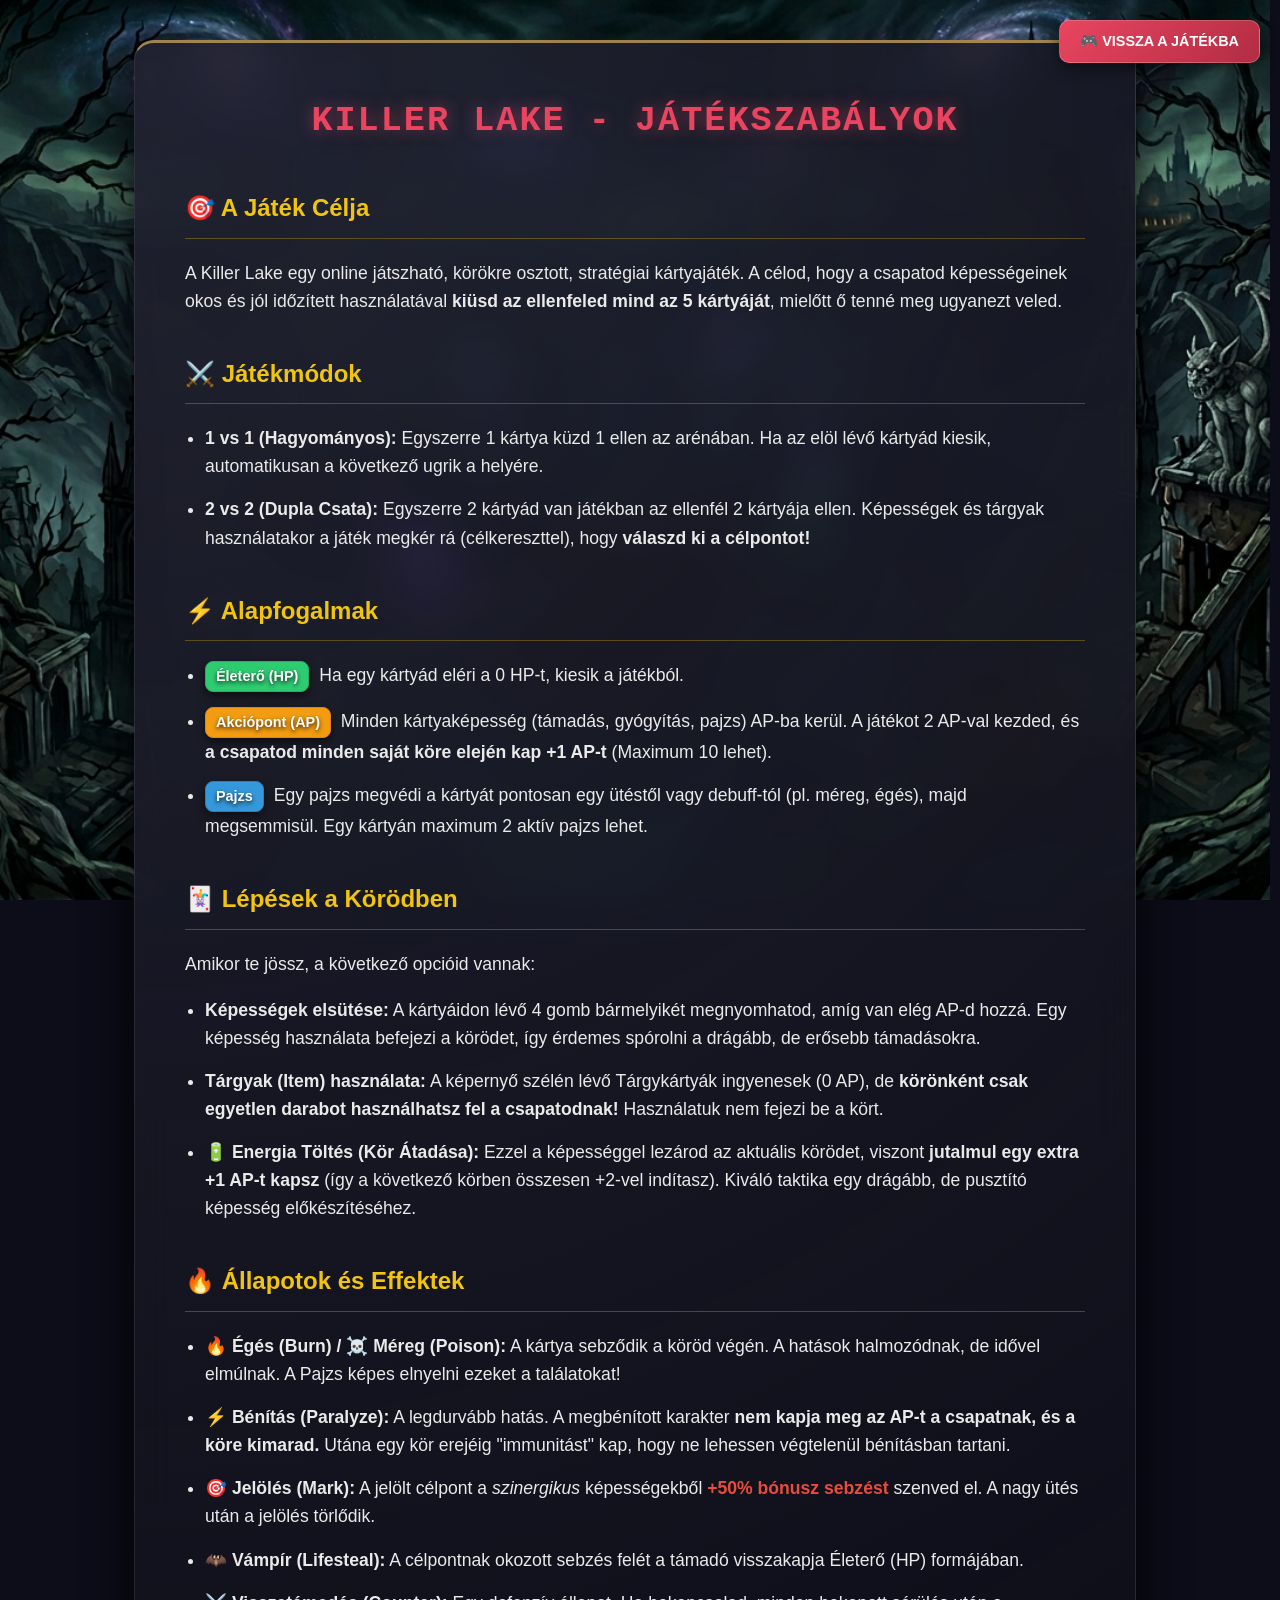
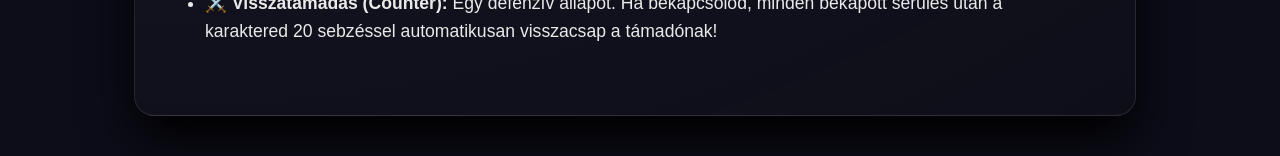
<file: guide.html>
<!DOCTYPE html>
<html lang="hu">
<head>
    <meta charset="UTF-8">
    <meta name="viewport" content="width=device-width, initial-scale=1.0">
    <title>Killer Lake - Útmutató</title>
    <link rel="stylesheet" href="style.css">
    <style>
        /* Specifikus formázás az útmutató szövegeinek, ami a fő stílust egészíti ki */
        html { overflow-y: auto; height: auto; scrollbar-gutter: stable; }
        body { display: block; padding: 40px 20px; height: auto; overflow: visible; }
        
        /* Görgetősáv stílusa, hogy illeszkedjen a játékhoz de a szélén maradjon */
        html::-webkit-scrollbar { width: 10px; }
        html::-webkit-scrollbar-track { background: rgba(0, 0, 0, 0.3); }
        html::-webkit-scrollbar-thumb { background: rgba(233, 69, 96, 0.5); border-radius: 5px; }
        html::-webkit-scrollbar-thumb:hover { background: rgba(233, 69, 96, 0.8); }

        .guide-container {
            max-width: 900px;
            margin: 0 auto;
            background: radial-gradient(circle at top left, rgba(60, 60, 80, 0.4), transparent), rgba(15, 15, 25, 0.9);
            backdrop-filter: blur(20px) saturate(180%);
            border: 1px solid rgba(255, 255, 255, 0.1);
            border-top: 3px solid rgba(197, 160, 89, 0.8);
            border-radius: 20px;
            padding: 50px;
            box-shadow: 0 25px 50px rgba(0,0,0,1);
            color: #eaeaea;
            line-height: 1.6;
        }
        .guide-container h1 { color: #e94560; text-align: center; margin-top: 0; margin-bottom: 40px; font-size: 2.2rem; letter-spacing: 2px; text-shadow: 0 0 15px rgba(233, 69, 96, 0.5); font-family: 'Courier New', Courier, monospace;}
        .guide-container h2 { color: #f1c40f; border-bottom: 1px solid rgba(241, 196, 15, 0.3); padding-bottom: 10px; margin-top: 40px; font-size: 1.5rem; }
        .guide-container p { margin-bottom: 15px; font-size: 1.1rem; }
        .guide-container ul { margin-bottom: 20px; font-size: 1.1rem; padding-left: 20px; }
        .guide-container li { margin-bottom: 15px; }
        .guide-badge { display: inline-block; padding: 3px 10px; border-radius: 8px; font-weight: 900; font-size: 0.9rem; color: #fff; text-shadow: 0 2px 4px rgba(0,0,0,0.8); box-shadow: 0 4px 8px rgba(0,0,0,0.5); margin-right: 5px;}
        .bg-ap { background: #f39c12; border: 1px solid #e67e22; }
        .bg-hp { background: #2ecc71; border: 1px solid #27ae60; }
        .bg-shield { background: #3498db; border: 1px solid #2980b9; }
        .highlight-red { color: #e74c3c; font-weight: bold; }

        #back-to-game-btn {
            position: fixed;
            top: 20px;
            right: 20px;
            padding: 12px 20px;
            background: linear-gradient(135deg, #e94560 0%, #b22d42 100%);
            color: white;
            border: 1px solid rgba(255, 255, 255, 0.2);
            border-radius: 10px;
            font-weight: bold;
            cursor: pointer;
            box-shadow: 0 5px 15px rgba(0, 0, 0, 0.5);
            z-index: 1000;
            transition: all 0.2s ease;
            text-transform: uppercase;
            font-size: 0.9rem;
            backdrop-filter: blur(5px);
        }
        #back-to-game-btn:hover {
            transform: scale(1.05);
            filter: brightness(1.1);
            box-shadow: 0 8px 20px rgba(233, 69, 96, 0.4);
        }
    </style>
</head>
<body>
    <button id="back-to-game-btn" onclick="window.close()">🎮 Vissza a játékba</button>
    <div class="guide-container">
        <h1>KILLER LAKE - JÁTÉKSZABÁLYOK</h1>
        
        <h2>🎯 A Játék Célja</h2>
        <p>A Killer Lake egy online játszható, körökre osztott, stratégiai kártyajáték. A célod, hogy a csapatod képességeinek okos és jól időzített használatával <b>kiüsd az ellenfeled mind az 5 kártyáját</b>, mielőtt ő tenné meg ugyanezt veled.</p>

        <h2>⚔️ Játékmódok</h2>
        <ul>
            <li><b>1 vs 1 (Hagyományos):</b> Egyszerre 1 kártya küzd 1 ellen az arénában. Ha az elöl lévő kártyád kiesik, automatikusan a következő ugrik a helyére.</li>
            <li><b>2 vs 2 (Dupla Csata):</b> Egyszerre 2 kártyád van játékban az ellenfél 2 kártyája ellen. Képességek és tárgyak használatakor a játék megkér rá (célkereszttel), hogy <b>válaszd ki a célpontot!</b></li>
        </ul>

        <h2>⚡ Alapfogalmak</h2>
        <ul>
            <li><span class="guide-badge bg-hp">Életerő (HP)</span> Ha egy kártyád eléri a 0 HP-t, kiesik a játékból.</li>
            <li><span class="guide-badge bg-ap">Akciópont (AP)</span> Minden kártyaképesség (támadás, gyógyítás, pajzs) AP-ba kerül. A játékot 2 AP-val kezded, és <b>a csapatod minden saját köre elején kap +1 AP-t</b> (Maximum 10 lehet).</li>
            <li><span class="guide-badge bg-shield">Pajzs</span> Egy pajzs megvédi a kártyát pontosan egy ütéstől vagy debuff-tól (pl. méreg, égés), majd megsemmisül. Egy kártyán maximum 2 aktív pajzs lehet.</li>
        </ul>

        <h2>🃏 Lépések a Körödben</h2>
        <p>Amikor te jössz, a következő opcióid vannak:</p>
        <ul>
            <li><b>Képességek elsütése:</b> A kártyáidon lévő 4 gomb bármelyikét megnyomhatod, amíg van elég AP-d hozzá. Egy képesség használata befejezi a körödet, így érdemes spórolni a drágább, de erősebb támadásokra.</li>
            <li><b>Tárgyak (Item) használata:</b> A képernyő szélén lévő Tárgykártyák ingyenesek (0 AP), de <b>körönként csak egyetlen darabot használhatsz fel a csapatodnak!</b> Használatuk nem fejezi be a kört.</li>
            <li><b>🔋 Energia Töltés (Kör Átadása):</b> Ezzel a képességgel lezárod az aktuális körödet, viszont <b>jutalmul egy extra +1 AP-t kapsz</b> (így a következő körben összesen +2-vel indítasz). Kiváló taktika egy drágább, de pusztító képesség előkészítéséhez.</li>
        </ul>

        <h2>🔥 Állapotok és Effektek</h2>
        <ul>
            <li><b>🔥 Égés (Burn) / ☠️ Méreg (Poison):</b> A kártya sebződik a köröd végén. A hatások halmozódnak, de idővel elmúlnak. A Pajzs képes elnyelni ezeket a találatokat!</li>
            <li><b>⚡ Bénítás (Paralyze):</b> A legdurvább hatás. A megbénított karakter <b>nem kapja meg az AP-t a csapatnak, és a köre kimarad.</b> Utána egy kör erejéig "immunitást" kap, hogy ne lehessen végtelenül bénításban tartani.</li>
            <li><b>🎯 Jelölés (Mark):</b> A jelölt célpont a <i>szinergikus</i> képességekből <span class="highlight-red">+50% bónusz sebzést</span> szenved el. A nagy ütés után a jelölés törlődik.</li>
            <li><b>🦇 Vámpír (Lifesteal):</b> A célpontnak okozott sebzés felét a támadó visszakapja Életerő (HP) formájában.</li>
            <li><b>⚔️ Visszatámadás (Counter):</b> Egy defenzív állapot. Ha bekapcsolod, minden bekapott sérülés után a karaktered 20 sebzéssel automatikusan visszacsap a támadónak!</li>
        </ul>
    </div>
</body>
</html>
</file>
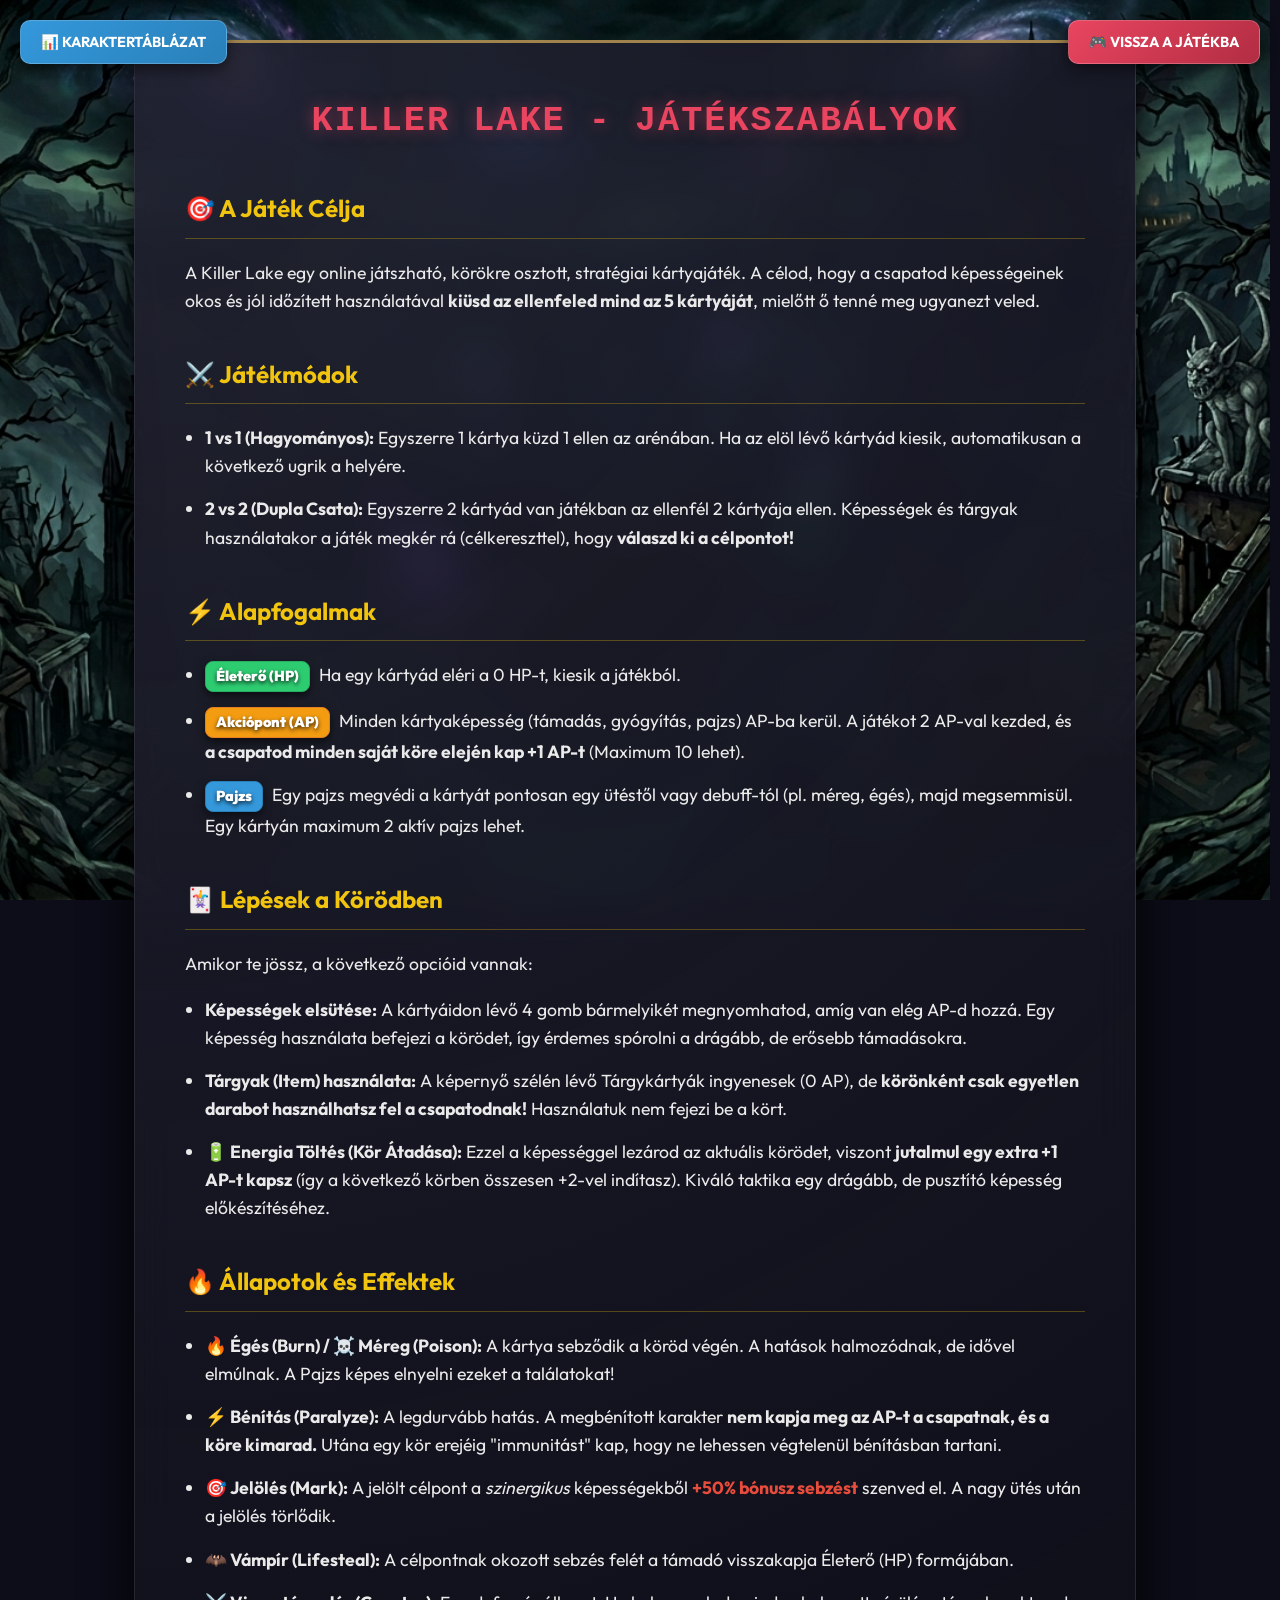
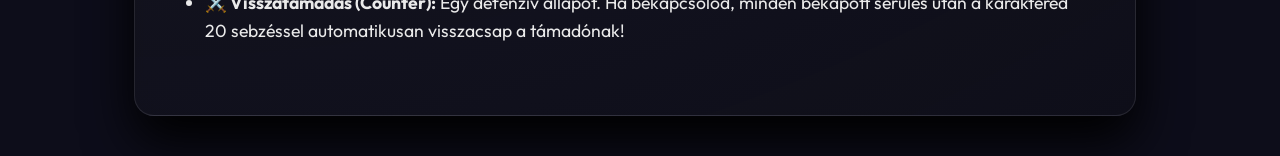
<file: pages/guide.html>
<!DOCTYPE html>
<html lang="hu">
<head>
    <meta charset="UTF-8">
    <meta name="viewport" content="width=device-width, initial-scale=1.0">
    <link rel="preconnect" href="https://fonts.googleapis.com">
    <link rel="preconnect" href="https://fonts.gstatic.com" crossorigin>
    <link href="https://fonts.googleapis.com/css2?family=Outfit:wght@400;600;800;900&display=swap" rel="stylesheet">
    <link rel="stylesheet" href="../src/css/base.css">
    <link rel="stylesheet" href="../src/css/animations.css">
    <link rel="stylesheet" href="../src/css/buttons.css">
    <link rel="stylesheet" href="../src/css/lobby.css">
    <link rel="stylesheet" href="../src/css/draft.css">
    <link rel="stylesheet" href="../src/css/game.css">
    <link rel="stylesheet" href="../src/css/leaderboard.css">
    <link rel="stylesheet" href="../src/css/victory.css">
    <style>
        /* Specifikus formázás az útmutató szövegeinek, ami a fő stílust egészíti ki */
        html { overflow-y: auto; height: auto; scrollbar-gutter: stable; }
        body { display: block; padding: 40px 20px; height: auto; overflow: visible; }
        
        /* Görgetősáv stílusa, hogy illeszkedjen a játékhoz de a szélén maradjon */
        html::-webkit-scrollbar { width: 10px; }
        html::-webkit-scrollbar-track { background: rgba(0, 0, 0, 0.3); }
        html::-webkit-scrollbar-thumb { background: rgba(233, 69, 96, 0.5); border-radius: 5px; }
        html::-webkit-scrollbar-thumb:hover { background: rgba(233, 69, 96, 0.8); }

        .guide-container {
            max-width: 900px;
            margin: 0 auto;
            background: radial-gradient(circle at top left, rgba(60, 60, 80, 0.4), transparent), rgba(15, 15, 25, 0.9);
            backdrop-filter: blur(20px) saturate(180%);
            border: 1px solid rgba(255, 255, 255, 0.1);
            border-top: 3px solid rgba(197, 160, 89, 0.8);
            border-radius: 20px;
            padding: 50px;
            box-shadow: 0 25px 50px rgba(0,0,0,1);
            color: #eaeaea;
            line-height: 1.6;
        }
        .guide-container h1 { color: #e94560; text-align: center; margin-top: 0; margin-bottom: 40px; font-size: 2.2rem; letter-spacing: 2px; text-shadow: 0 0 15px rgba(233, 69, 96, 0.5); font-family: 'Courier New', Courier, monospace;}
        .guide-container h2 { color: #f1c40f; border-bottom: 1px solid rgba(241, 196, 15, 0.3); padding-bottom: 10px; margin-top: 40px; font-size: 1.5rem; }
        .guide-container p { margin-bottom: 15px; font-size: 1.1rem; }
        .guide-container ul { margin-bottom: 20px; font-size: 1.1rem; padding-left: 20px; }
        .guide-container li { margin-bottom: 15px; }
        .guide-badge { display: inline-block; padding: 3px 10px; border-radius: 8px; font-weight: 900; font-size: 0.9rem; color: #fff; text-shadow: 0 2px 4px rgba(0,0,0,0.8); box-shadow: 0 4px 8px rgba(0,0,0,0.5); margin-right: 5px;}
        .bg-ap { background: #f39c12; border: 1px solid #e67e22; }
        .bg-hp { background: #2ecc71; border: 1px solid #27ae60; }
        .bg-shield { background: #3498db; border: 1px solid #2980b9; }
        .highlight-red { color: #e74c3c; font-weight: bold; }

        #back-to-game-btn {
            position: fixed;
            top: 20px;
            right: 20px;
            padding: 12px 20px;
            background: linear-gradient(135deg, #e94560 0%, #b22d42 100%);
            color: white;
            border: 1px solid rgba(255, 255, 255, 0.2);
            border-radius: 10px;
            font-weight: bold;
            cursor: pointer;
            box-shadow: 0 5px 15px rgba(0, 0, 0, 0.5);
            z-index: 1000;
            transition: all 0.2s ease;
            text-transform: uppercase;
            font-size: 0.9rem;
            backdrop-filter: blur(5px);
        }
        #back-to-game-btn:hover {
            transform: scale(1.05);
            filter: brightness(1.1);
            box-shadow: 0 8px 20px rgba(233, 69, 96, 0.4);
        }
        
        #cards-btn {
            position: fixed;
            top: 20px;
            left: 20px;
            padding: 12px 20px;
            background: linear-gradient(135deg, #3498db 0%, #2980b9 100%);
            color: white;
            border: 1px solid rgba(255, 255, 255, 0.2);
            border-radius: 10px;
            font-weight: bold;
            cursor: pointer;
            box-shadow: 0 5px 15px rgba(0, 0, 0, 0.5);
            z-index: 1000;
            transition: all 0.2s ease;
            text-transform: uppercase;
            font-size: 0.9rem;
            backdrop-filter: blur(5px);
        }
        #cards-btn:hover {
            transform: scale(1.05);
            filter: brightness(1.1);
            box-shadow: 0 8px 20px rgba(52, 152, 219, 0.4);
        }
    </style>
</head>
<body>
    <button id="cards-btn" onclick="window.location.href='cards.html'">📊 Karaktertáblázat</button>
    <button id="back-to-game-btn" onclick="window.location.href='../index.html'">🎮 Vissza a játékba</button>
    <div class="guide-container">
        <h1>KILLER LAKE - JÁTÉKSZABÁLYOK</h1>
        
        <h2>🎯 A Játék Célja</h2>
        <p>A Killer Lake egy online játszható, körökre osztott, stratégiai kártyajáték. A célod, hogy a csapatod képességeinek okos és jól időzített használatával <b>kiüsd az ellenfeled mind az 5 kártyáját</b>, mielőtt ő tenné meg ugyanezt veled.</p>

        <h2>⚔️ Játékmódok</h2>
        <ul>
            <li><b>1 vs 1 (Hagyományos):</b> Egyszerre 1 kártya küzd 1 ellen az arénában. Ha az elöl lévő kártyád kiesik, automatikusan a következő ugrik a helyére.</li>
            <li><b>2 vs 2 (Dupla Csata):</b> Egyszerre 2 kártyád van játékban az ellenfél 2 kártyája ellen. Képességek és tárgyak használatakor a játék megkér rá (célkereszttel), hogy <b>válaszd ki a célpontot!</b></li>
        </ul>

        <h2>⚡ Alapfogalmak</h2>
        <ul>
            <li><span class="guide-badge bg-hp">Életerő (HP)</span> Ha egy kártyád eléri a 0 HP-t, kiesik a játékból.</li>
            <li><span class="guide-badge bg-ap">Akciópont (AP)</span> Minden kártyaképesség (támadás, gyógyítás, pajzs) AP-ba kerül. A játékot 2 AP-val kezded, és <b>a csapatod minden saját köre elején kap +1 AP-t</b> (Maximum 10 lehet).</li>
            <li><span class="guide-badge bg-shield">Pajzs</span> Egy pajzs megvédi a kártyát pontosan egy ütéstől vagy debuff-tól (pl. méreg, égés), majd megsemmisül. Egy kártyán maximum 2 aktív pajzs lehet.</li>
        </ul>

        <h2>🃏 Lépések a Körödben</h2>
        <p>Amikor te jössz, a következő opcióid vannak:</p>
        <ul>
            <li><b>Képességek elsütése:</b> A kártyáidon lévő 4 gomb bármelyikét megnyomhatod, amíg van elég AP-d hozzá. Egy képesség használata befejezi a körödet, így érdemes spórolni a drágább, de erősebb támadásokra.</li>
            <li><b>Tárgyak (Item) használata:</b> A képernyő szélén lévő Tárgykártyák ingyenesek (0 AP), de <b>körönként csak egyetlen darabot használhatsz fel a csapatodnak!</b> Használatuk nem fejezi be a kört.</li>
            <li><b>🔋 Energia Töltés (Kör Átadása):</b> Ezzel a képességgel lezárod az aktuális körödet, viszont <b>jutalmul egy extra +1 AP-t kapsz</b> (így a következő körben összesen +2-vel indítasz). Kiváló taktika egy drágább, de pusztító képesség előkészítéséhez.</li>
        </ul>

        <h2>🔥 Állapotok és Effektek</h2>
        <ul>
            <li><b>🔥 Égés (Burn) / ☠️ Méreg (Poison):</b> A kártya sebződik a köröd végén. A hatások halmozódnak, de idővel elmúlnak. A Pajzs képes elnyelni ezeket a találatokat!</li>
            <li><b>⚡ Bénítás (Paralyze):</b> A legdurvább hatás. A megbénított karakter <b>nem kapja meg az AP-t a csapatnak, és a köre kimarad.</b> Utána egy kör erejéig "immunitást" kap, hogy ne lehessen végtelenül bénításban tartani.</li>
            <li><b>🎯 Jelölés (Mark):</b> A jelölt célpont a <i>szinergikus</i> képességekből <span class="highlight-red">+50% bónusz sebzést</span> szenved el. A nagy ütés után a jelölés törlődik.</li>
            <li><b>🦇 Vámpír (Lifesteal):</b> A célpontnak okozott sebzés felét a támadó visszakapja Életerő (HP) formájában.</li>
            <li><b>⚔️ Visszatámadás (Counter):</b> Egy defenzív állapot. Ha bekapcsolod, minden bekapott sérülés után a karaktered 20 sebzéssel automatikusan visszacsap a támadónak!</li>
        </ul>
    </div>
</body>
</html>
</file>
<file: style.css>
html, body {
    margin: 0;
    padding: 0;
    height: 100vh;
    overflow: hidden;
    background-color: #0d0d1a; 
    background-image: url('bg.png'); 
    background-size: cover;          
    background-position: center;     
    background-repeat: no-repeat;    
    background-attachment: fixed;
    color: #eaeaea; 
    font-family: 'Segoe UI', Tahoma, Geneva, Verdana, sans-serif; 
    display: flex; 
    flex-direction: column; 
    align-items: center;
    justify-content: center;
}

.container {
    width: 100%;
    height: 100vh;
    max-width: 1920px; 
    display: flex;
    flex-direction: column;
    padding: 10px clamp(20px, 10vw, 180px);
    box-sizing: border-box;
    position: relative;
    transition: transform 0.1s;
}

/* --- LOBBY (VÁRÓTEREM) --- */
#lobby-screen {
    flex: 1; display: flex; align-items: center; justify-content: center; animation: fadeIn 0.3s ease-in-out;
}

.lobby-box {
    background: radial-gradient(circle at top left, rgba(60, 60, 80, 0.3), transparent),
                rgba(10, 10, 20, 0.4); /* Átlátszóbb háttér */
    backdrop-filter: blur(20px) saturate(180%);
    -webkit-backdrop-filter: blur(20px) saturate(180%);
    border: 1px solid rgba(255, 255, 255, 0.1);
    border-top: 2px solid rgba(197, 160, 89, 0.6); /* Aranyozott díszítés */
    border-left: 2px solid rgba(197, 160, 89, 0.4);
    border-radius: 20px; padding: 30px; width: 100%; max-width: 550px;
    box-shadow: 0 25px 50px rgba(0,0,0,0.9), 
                inset 0 0 30px rgba(57, 162, 219, 0.05);
    text-align: center;
    position: relative;
    animation: pulse-red-border 2s infinite;
}
.lobby-box h2 { 
    margin-top: 0; margin-bottom: 30px; color: #e94560;
    font-size: 1.1rem; border-bottom: none; padding-bottom: 0;
    white-space: pre; font-family: 'Courier New', Courier, monospace;
    line-height: 1.2;
    text-shadow: 0 0 10px rgba(233, 69, 96, 0.5);
    display: inline-block;
}

.lobby-section { margin: 10px 0; }
.lobby-section p { margin: 0 0 8px 0; font-size: 0.95rem; color: #ccc; }
.hint { font-size: 0.75rem !important; color: #888 !important; margin-top: 5px !important; }
.divider { margin: 25px 0; font-size: 0.8rem; color: #555; font-weight: bold; position: relative; }
#pve-btn { width: 100%; padding: 12px; background-color: #f8961e; color: white; border: none; border-radius: 6px; font-size: 1rem; font-weight: bold; cursor: pointer; box-shadow: 0 4px 15px rgba(248, 150, 30, 0.4); transition: all 0.2s ease; }
#pve-btn:hover { transform: scale(1.02); filter: brightness(1.1); }
#copy-link-btn { width: 100%; padding: 12px; background-color: #f3722c; color: white; border: none; border-radius: 6px; font-size: 1rem; font-weight: bold; cursor: pointer; box-shadow: 0 4px 15px rgba(243, 114, 44, 0.4); transition: all 0.2s ease; }
#copy-link-btn:hover { transform: scale(1.02); filter: brightness(1.1); }
#copy-link-btn .btn-subtext { display: block; font-size: 0.75rem; font-weight: normal; opacity: 0.9; margin-top: 4px; text-transform: none; }

.player-names-header {
    display: flex;
    justify-content: space-between;
    width: 100%;
    padding: 0 40px;
    box-sizing: border-box;
    position: absolute;
    top: 10px;
    left: 0;
    pointer-events: none;
    z-index: 10;
}
.player-name {
    font-size: 1rem; font-weight: 900; color: #fff;
    text-shadow: 0 2px 4px #000;
    text-transform: uppercase; letter-spacing: 1px;
    background: rgba(10, 10, 20, 0.4);
    backdrop-filter: blur(15px) saturate(180%);
    -webkit-backdrop-filter: blur(15px) saturate(180%);
    border: 1px solid rgba(255, 255, 255, 0.1);
    border-top: 2px solid rgba(197, 160, 89, 0.6);
    border-left: 1.5px solid rgba(197, 160, 89, 0.4);
    padding: 4px 12px;
    border-radius: 10px;
    box-shadow: 0 10px 20px rgba(0,0,0,0.6), inset 0 0 10px rgba(197, 160, 89, 0.15);
    max-width: 250px;
    display: flex;
    align-items: center;
}

/* --- ÚJ: DRAFT KÉPERNYŐ --- */
#draft-screen {
    flex: 1; display: flex; align-items: center; justify-content: center; animation: fadeIn 0.3s ease-in-out;
}
.draft-box {
    background: radial-gradient(circle at top left, rgba(60, 60, 80, 0.3), transparent),
                rgba(10, 10, 20, 0.4); /* Most már megegyezik a connect menüvel */
    backdrop-filter: blur(20px) saturate(180%);
    -webkit-backdrop-filter: blur(20px) saturate(180%);
    border: 1px solid rgba(255, 255, 255, 0.1);
    border-top: 2px solid rgba(197, 160, 89, 0.6);
    border-left: 2px solid rgba(197, 160, 89, 0.4);
    border-radius: 24px; padding: 30px; width: 100%; max-width: 1600px;
    box-shadow: 0 40px 100px rgba(0,0,0,1),
                inset 0 0 30px rgba(57, 162, 219, 0.05);
    text-align: center;
}
.draft-box h2 { color: #f1c40f; margin-top: 0; text-shadow: 0 0 10px rgba(241, 196, 15, 0.4); }
.draft-team-container {
    display: flex; flex-direction: row; justify-content: center; flex-wrap: nowrap; 
    gap: 60px; margin: 20px 0;
    min-height: 220px; padding: 75px 20px 20px 20px;
    background: transparent; border: none; box-shadow: none;
    overflow: visible;
    align-items: flex-start;
}
.draft-card.card {
    width: clamp(300px, 22vw, 360px); 
    min-height: auto; 
    padding: 12px;
    cursor: grab;
}
.draft-card.card:active { cursor: grabbing; transform: scale(1.02); box-shadow: 0 15px 35px rgba(233,69,96,0.6); z-index: 10; border-color: #e94560; }
.draft-card.card.drag-over { border-color: #2ecc71; transform: scale(1.02); box-shadow: 0 0 20px #2ecc71; }

.draft-card.card .card-body {
    height: 240px; 
    max-height: none;
    aspect-ratio: auto;
    pointer-events: none;
    margin-bottom: 6px;
}
.draft-card.card .card-image {
    object-fit: cover;
}
.draft-card.card .attacks { gap: 6px; }
.draft-card.card .attacks button {
    min-height: 55px;
    padding: 4px 6px;
}
.draft-card.card .btn-title { font-size: 0.7rem; }
.draft-card.card .btn-row { font-size: 0.6rem; }
.draft-card.card h2 { font-size: 0.9rem; }

.draft-hp-badge, .draft-ap-badge {
    position: absolute; top: clamp(-18px, -3vh, -24px); width: clamp(45px, 7vh, 55px); height: clamp(45px, 7vh, 55px);
    border: 2px solid rgba(197, 160, 89, 0.7); border-radius: 50%; display: flex !important;
    flex-direction: column; align-items: center; justify-content: center;
    font-weight: 900; z-index: 20; box-shadow: 0 6px 15px rgba(0,0,0,0.7);
    color: #fff !important; font-size: clamp(1rem, 2.2vh, 1.2rem);
    line-height: 1; padding-bottom: 6px; box-sizing: border-box;
    backdrop-filter: blur(15px);
    -webkit-backdrop-filter: blur(15px);
    pointer-events: none;
}
.draft-hp-badge { 
    left: -15px; 
    background: rgba(20, 50, 30, 0.7);
    box-shadow: 0 8px 32px 0 rgba(0, 0, 0, 0.5), inset 0 0 12px rgba(255, 255, 255, 0.2);
}
.draft-hp-badge::after, .draft-ap-badge::after {
    position: absolute; bottom: 5px; font-size: 0.55rem; font-weight: bold; opacity: 0.9;
}
.draft-hp-badge::after { content: 'HP'; }
.draft-ap-badge { 
    right: -15px; 
    background: rgba(20, 40, 60, 0.7);
    box-shadow: 0 8px 32px 0 rgba(0, 0, 0, 0.5), inset 0 0 12px rgba(255, 255, 255, 0.2);
}
.draft-ap-badge::after { content: 'AP'; }
.order-badge { 
    position: absolute; top: -65px; left: 50%; transform: translateX(-50%); 
    background: #e94560; color: white; padding: 4px 15px; border-radius: 6px; 
    font-size: 0.85rem; font-weight: bold; display: flex; align-items: center; justify-content: center; 
    box-shadow: 0 4px 10px rgba(0,0,0,0.5); pointer-events: none; z-index: 30; 
    border: 1px solid rgba(255,255,255,0.3); text-transform: uppercase; white-space: nowrap;
}

.draft-actions { margin-top: 20px; }
#ready-btn { padding: 12px 30px; background-color: #2ecc71; color: white; border: none; border-radius: 6px; font-size: 1.1rem; font-weight: bold; cursor: pointer; box-shadow: 0 4px 10px rgba(46, 204, 113, 0.4); transition: transform 0.2s; }
#ready-btn:hover { transform: scale(1.05); }
#ready-btn:disabled { background-color: #555; color: #888; cursor: not-allowed; transform: none; box-shadow: none; }

.btn-google {
    background-color: white; color: #555; border: 1px solid #ccc;
    padding: 10px 20px; border-radius: 6px; font-weight: bold; cursor: pointer;
    box-shadow: 0 4px 10px rgba(0,0,0,0.3); transition: 0.2s; display: inline-flex; align-items: center; gap: 10px; font-family: 'Roboto', sans-serif;
}
.btn-google:hover { background-color: #f8f9fa; box-shadow: 0 6px 15px rgba(255,255,255,0.2); color: #333;}

/* --- JÁTÉKTÉR --- */
#game-screen {
    flex: 1;
    width: 100%;
    display: none;
    flex-direction: column;
    justify-content: center;
    align-items: center;
}

#turn-indicator { 
    font-size: 1.1rem; font-weight: bold; margin: 0 auto 15px auto; padding: 6px 25px; 
    border-radius: 20px; 
    background: rgba(10, 10, 20, 0.4); 
    backdrop-filter: blur(15px) saturate(180%);
    -webkit-backdrop-filter: blur(15px) saturate(180%);
    border: 1px solid rgba(255, 255, 255, 0.1);
    border-top: 2px solid rgba(197, 160, 89, 0.6);
    border-left: 1.5px solid rgba(197, 160, 89, 0.4);
    text-align: center; width: fit-content; 
    box-shadow: 0 10px 25px rgba(0,0,0,0.5), inset 0 0 15px rgba(197, 160, 89, 0.2); 
    text-shadow: 0 0 8px rgba(255, 255, 255, 0.3);
}

.arena { display: flex; flex-direction: row; justify-content: center; gap: clamp(36px, 6vw, 120px); flex: 1; min-height: 0; align-items: center; margin-top: 0; width: 100%; }

/* ÚJ: Kártya konténer és Csapatjelző (Roster) */
.card-container { 
    display: flex; 
    flex-direction: row; 
    align-items: center; 
    position: relative; 
    gap: clamp(10px, 1.5vw, 30px);
}

.team-roster {
    display: flex; 
    flex-direction: column; 
    gap: 15px; 
    background: rgba(10, 10, 20, 0.5); 
    backdrop-filter: blur(15px);
    padding: 20px 10px; 
    border-radius: 40px; 
    border: 1px solid rgba(197, 160, 89, 0.3);
    position: fixed;
    top: 50%;
    transform: translateY(-50%);
    z-index: 50;
    box-shadow: 0 10px 30px rgba(0,0,0,0.5);
}
#p1-roster { left: 15px; }
#p2-roster { right: 15px; }

.roster-dot {
    width: 72px; height: 72px; border-radius: 50%; background-color: #333; 
    border: 2px solid #111; transition: all 0.3s;
    box-shadow: 0 2px 5px rgba(0,0,0,0.5);
    position: relative;
    overflow: hidden;
}
.roster-img {
    width: 100%; height: 100%; border-radius: 50%;
    background-size: 160%; background-position: center top;
    transition: filter 0.3s;
}

.roster-dot.alive { background-color: #39a2db; border-color: #fff; box-shadow: 0 0 8px #39a2db; }
.roster-dot.active-battler { background-color: #2ecc71; border-color: #fff; transform: scale(1.3); box-shadow: 0 0 12px #2ecc71; }
.roster-dot.ko { border-color: #e74c3c; opacity: 0.8; }
.roster-dot.ko .roster-img { filter: grayscale(100%) brightness(0.9); }

.roster-dot.ko::before, .roster-dot.ko::after {
    content: '';
    position: absolute;
    top: 50%;
    left: 50%;
    width: 52px;
    height: 8px;
    background-color: #e74c3c;
    border-radius: 2px;
    box-shadow: 0 0 5px rgba(0,0,0,0.8);
    z-index: 5;
}
.roster-dot.ko::before { transform: translate(-50%, -50%) rotate(45deg); }
.roster-dot.ko::after { transform: translate(-50%, -50%) rotate(-45deg); }

.card { 
    background: radial-gradient(circle at top left, rgba(60, 60, 80, 0.3), transparent),
                rgba(10, 10, 20, 0.4);
    backdrop-filter: blur(20px) saturate(180%);
    -webkit-backdrop-filter: blur(20px) saturate(180%);
    border: 1px solid rgba(255, 255, 255, 0.1);
    border-top: 2px solid rgba(197, 160, 89, 0.6);
    border-left: 2px solid rgba(197, 160, 89, 0.4);
    border-radius: 16px; padding: clamp(12px, 2.4vh, 18px); 
    display: flex; flex-direction: column; width: clamp(336px, 30vw, 456px); height: auto; min-height: clamp(576px, 78vh, 780px); box-sizing: border-box; gap: 6px;
    transition: transform 0.2s ease, box-shadow 0.2s, filter 0.3s;
    position: relative; z-index: 1; box-shadow: 0 10px 25px rgba(0,0,0,0.6);
    overflow: visible; /* Engedi, hogy a körök kilógjanak a sarkokon */
}
.card.active-card { box-shadow: 0 0 30px rgba(197, 160, 89, 0.3), 0 10px 40px rgba(0,0,0,0.8); transform: translateY(-5px); }

/* ITEM ÉS SUPPORTER KÁRTYÁK */
.item-container {
    display: flex;
    flex-direction: column;
    gap: clamp(8px, 1.2vh, 12px);
    margin-top: 0;
    justify-content: center;
    width: clamp(140px, 12vw, 190px);
    z-index: 5;
}
#p1-items { 
    order: -1; 
}
#p2-items { 
    order: 1; 
}

.item-btn {
    background: rgba(10, 10, 20, 0.6);
    border: 1px solid rgba(197, 160, 89, 0.4);
    border-radius: 8px;
    padding: 8px;
    cursor: pointer;
    display: flex;
    flex-direction: column;
    align-items: flex-start;
    transition: transform 0.2s, box-shadow 0.2s;
    width: 100%;
    color: white;
    font-size: 0.85rem;
    font-weight: bold;
    text-align: left;
    box-shadow: 0 4px 10px rgba(0,0,0,0.5);
    box-sizing: border-box;
}
.item-btn:hover:not(:disabled) {
    transform: scale(1.05);
    box-shadow: 0 8px 15px rgba(197, 160, 89, 0.6);
    border-color: #f1c40f;
}
.item-btn:disabled {
    filter: grayscale(100%); opacity: 0.5; cursor: not-allowed;
}
.item-img {
    width: 100%; height: clamp(70px, 10vh, 120px); object-fit: cover; border-radius: 4px; margin-bottom: 8px;
}

.card-header { 
    display: flex; 
    justify-content: center; 
    align-items: center; 
    margin: calc(-1 * clamp(12px, 2.4vh, 18px)) calc(-1 * clamp(12px, 2.4vh, 18px)) 10px calc(-1 * clamp(12px, 2.4vh, 18px));
    padding: clamp(7px, 1.8vh, 12px) 6px;
    background: rgba(255, 255, 255, 0.03);
    backdrop-filter: blur(10px);
    border-bottom: 1px solid rgba(197, 160, 89, 0.3);
    box-shadow: inset 0 0 15px rgba(197, 160, 89, 0.15);
    border-radius: 16px 16px 0 0;
    order: 1; 
    height: auto; 
}
.card h2 { margin: 0; font-size: clamp(1.08rem, 2.4vh, 1.32rem); color: #fff; font-weight: bold; text-shadow: 0 2px 4px rgba(0,0,0,0.5); text-transform: uppercase; letter-spacing: 1px; border-bottom: none; width: 100%; text-align: center; display: flex; justify-content: center; overflow: hidden;}
.card-stats { font-size: 0; color: transparent; position: static; } 

/* --- ÚJ: Látványos sarok körök a HP és AP számára --- */
#p1-hp, #p2-hp, #p1-ap, #p2-ap {
    position: absolute; top: clamp(-24px, -3.6vh, -30px); width: clamp(60px, 9.6vh, 76px); height: clamp(60px, 9.6vh, 76px);
    border: 2px solid rgba(197, 160, 89, 0.7); border-radius: 50%; display: flex !important;
    flex-direction: column; align-items: center; justify-content: center;
    font-weight: 900; z-index: 20; box-shadow: 0 6px 15px rgba(0,0,0,0.7);
    color: #fff !important; font-size: clamp(1.2rem, 3vh, 1.56rem); visibility: visible !important;
    line-height: 1; padding-bottom: 8px; box-sizing: border-box;
    transition: transform 0.2s cubic-bezier(0.175, 0.885, 0.32, 1.275);
    backdrop-filter: blur(15px);
    -webkit-backdrop-filter: blur(15px);
}

#p1-hp, #p2-hp { 
    left: -25px; 
    background: rgba(20, 50, 30, 0.7);
    box-shadow: 0 8px 32px 0 rgba(0, 0, 0, 0.5), inset 0 0 12px rgba(255, 255, 255, 0.2);
}
#p1-hp::after, #p2-hp::after { 
    content: 'HP'; position: absolute; bottom: 8px; font-size: 0.6rem; font-weight: bold; opacity: 0.9; 
}

#p1-ap, #p2-ap { 
    right: -25px; 
    background: rgba(20, 40, 60, 0.7);
    box-shadow: 0 8px 32px 0 rgba(0, 0, 0, 0.5), inset 0 0 12px rgba(255, 255, 255, 0.2);
}
#p1-ap::after, #p2-ap::after { 
    content: 'AP'; position: absolute; bottom: 8px; font-size: 0.6rem; font-weight: bold; opacity: 0.9; 
}

.hp-bar { width: 100%; height: 14px; background-color: #222; border-radius: 7px; margin: 2px 0; overflow: hidden; border: 1px solid #444; order: 3; flex-shrink: 0; }
.hp-fill { height: 100%; background-color: #2ecc71; transition: width 0.4s ease-in-out, background-color 0.4s; }

.card-body { width: 85%; max-height: 45vh; aspect-ratio: 2 / 3; height: auto; display: flex; flex-direction: column; align-items: center; justify-content: center; position: relative; margin-bottom: 10px; order: 2; border-radius: 10px; border: 2px solid #0f3460; box-shadow: inset 0 0 20px rgba(0,0,0,0.6); overflow: visible; align-self: center; flex-shrink: 1; }
.card-image { width: 100%; height: 100%; object-fit: cover; display: block; border-radius: 8px; }

.status-container { position: absolute; top: 0; left: 0; width: 100%; height: 100%; pointer-events: none; z-index: 25; display: block; margin-top: 0; }
.status-badge { 
    color: #000; 
    font-weight: bold; 
    font-size: 1.2rem; 
    box-shadow: 0 4px 10px rgba(0,0,0,0.5); 
    border: 2px solid rgba(255,255,255,0.8); 
    pointer-events: auto;
    display: none; /* Alapértelmezésben rejtve, a JS váltja 'flex'-re */
    align-items: center;
    justify-content: center;
    z-index: 30;
}

/* A korábbi [style*="..."] szelektorokat eltávolítottuk a stabilitás érdekében */

.badge-para, .badge-immune, .badge-burn, .badge-poison, .badge-mark, .badge-counter { 
    min-width: 38px; width: auto; height: 38px; padding: 0 8px; box-sizing: border-box;
    border-radius: 20px; position: absolute; right: -20px; 
    white-space: nowrap; font-size: 1.1rem;
}
.badge-para { background-color: #f1c40f; top: 60px; }
.badge-immune { background-color: #3498db; color: white; top: 60px; } /* Ugyanott, mert para és immune egyszerre nem lehet */
.badge-burn { background-color: #e74c3c; color: white; top: 110px; }
.badge-poison { background-color: #9b59b6; color: white; top: 160px; }
.badge-mark { background-color: #e67e22; color: white; top: 210px; }
.badge-counter { background-color: #95a5a6; color: black; top: 260px; }

.badge-shield { 
    background-color: transparent; 
    position: absolute; bottom: -22px; left: 50%; transform: translateX(-50%);
    padding: 0; border-radius: 0;
    min-width: unset; gap: 3px;
    box-shadow: none;
    border: none;
    font-size: 2.5rem;
    filter: drop-shadow(0 0 15px rgba(52, 152, 219, 0.8));
    z-index: 30;
}

/* KÉPESSÉG RÁCS */
.attacks { display: grid; grid-template-columns: repeat(2, 1fr); gap: 8px; order: 4; width: 100%; box-sizing: border-box; }
.attacks button { 
    width: 100%; min-width: 0; min-height: clamp(57px, 8.4vh, 74px); height: auto; padding: 6px 10px; 
    background: linear-gradient(180deg, #1a2a4a 0%, #0f172a 100%); 
    color: white; border: 1px solid #2a4a7a; border-radius: 10px; 
    cursor: pointer; font-weight: 800; font-size: 0.75rem; 
    display: flex; flex-direction: column; align-items: flex-start; justify-content: space-between; 
    line-height: 1.2; transition: all 0.2s cubic-bezier(0.4, 0, 0.2, 1); 
    box-sizing: border-box; text-shadow: 0 1px 3px rgba(0,0,0,0.8);
    box-shadow: 0 4px 8px rgba(0,0,0,0.4);
    text-transform: uppercase;
    letter-spacing: 0.5px;
}
.btn-title { width: 100%; text-align: left; font-size: 0.80rem; border-bottom: 1px solid rgba(255,255,255,0.1); padding-bottom: 2px; margin-bottom: 2px; display: flex; align-items: center; overflow: hidden; justify-content: flex-start; }
.btn-row { display: flex; justify-content: space-between; width: 100%; font-size: 0.70rem; color: #4cc9f0; font-weight: 700; margin-bottom: 0; gap: 0; }
.btn-row span { flex: 1; text-align: left; }
.btn-row span:last-child { text-align: right; }
.btn-eff { color: #f1c40f !important; font-style: italic; }

.attacks button:hover:not(:disabled) { 
    background: linear-gradient(180deg, #253d66 0%, #1a2a4a 100%); 
    border-color: #e94560; transform: translateY(-2px); 
    box-shadow: 0 6px 15px rgba(233, 69, 96, 0.4);
}
.attacks button:active:not(:disabled) { transform: translateY(0); }
.attacks button > span { font-size: 0.70rem; color: #4cc9f0; margin-top: 5px; font-weight: 700; opacity: 0.9; display: block; width: 100%; }
.attacks button:disabled { 
    background: #1a1a2e; color: #444; border: 1px solid #111; 
    cursor: not-allowed; box-shadow: none; filter: grayscale(0.8); 
}

.attacks .charge-btn { 
    grid-column: span 2; width: 100%; background: linear-gradient(90deg, #d35400 0%, #e67e22 100%); 
    color: #fff; padding: 10px 6px; font-size: 0.85rem; border: 1px solid #ff9f43; 
    box-shadow: 0 4px 12px rgba(211, 84, 0, 0.4);
    line-height: 1.3; min-height: clamp(45px, 6vh, 55px);
    display: flex; flex-direction: row; align-items: center; justify-content: center; gap: 8px;
}
.attacks .charge-btn span { color: #fff; opacity: 1; font-weight: 900; font-size: 0.75rem; margin-top: 0; }
.attacks .charge-btn:disabled { background: #222; border-color: #333; color: #555; }

/* LOG */
#log-container { 
    width: 100%; 
    max-width: 924px;
    height: clamp(96px, 18vh, 168px); 
    margin: 18px auto 6px auto;
}

#log { 
    width: 100%; 
    height: 100%; 
    border: 1px solid rgba(255, 255, 255, 0.1); 
    padding: 10px 18px; 
    overflow-y: auto; 
    background: rgba(10, 10, 15, 0.7); 
    backdrop-filter: blur(20px);
    -webkit-backdrop-filter: blur(20px);
    border-radius: 12px; 
    box-sizing: border-box; 
    box-shadow: 0 15px 40px rgba(0,0,0,0.7), inset 0 0 20px rgba(0,0,0,0.3);
}

#log::-webkit-scrollbar { width: 6px; }
#log::-webkit-scrollbar-track { background: transparent; }
#log::-webkit-scrollbar-thumb { background: rgba(233, 69, 96, 0.3); border-radius: 10px; }
#log::-webkit-scrollbar-thumb:hover { background: rgba(233, 69, 96, 0.6); }

.log-entry { 
    margin-bottom: 2px; 
    font-size: 0.85rem; 
    line-height: 1.25; 
    color: rgba(255, 255, 255, 0.85);
    border-bottom: none;
    padding-bottom: 0px;
    text-shadow: 0 1px 2px rgba(0,0,0,0.5);
}

.highlight { color: #e94560; font-weight: bold; }
.status-effect { color: #f39c12; font-weight: bold; }
.success { color: #2ecc71; font-weight: bold; }
.crit { color: #e74c3c; font-weight: bold; font-style: italic; }
.heal { color: #2ecc71; font-weight: bold; }

/* Napló specifikus színek */
.log-dmg { color: #e74c3c; }
.log-heal { color: #2ecc71; }
.log-shield { color: #3498db; }
.log-ap { color: #f1c40f; }
.log-system { color: #39a2db; }

/* --- STÁTUSZ AURÁK --- */
.card.status-shield { 
    border-color: #3498db !important; 
    box-shadow: 0 0 30px rgba(52, 152, 219, 0.9), inset 0 0 20px rgba(52, 152, 219, 0.5) !important; 
}
.card.status-burn { animation: auraBurn 1s infinite alternate !important; }
.card.status-para { animation: auraPara 0.15s infinite alternate !important; }
.card.status-poison { animation: auraPoison 1.5s infinite alternate !important; }
.card.status-mark { box-shadow: 0 0 30px rgba(231, 76, 60, 0.8), inset 0 0 20px rgba(231, 76, 60, 0.5) !important; border-color: #e74c3c !important; }
.card.status-counter { box-shadow: 0 0 30px rgba(189, 195, 199, 0.8), inset 0 0 20px rgba(189, 195, 199, 0.5) !important; border-color: #bdc3c7 !important; }

/* ANIMÁCIÓK */
.anim-attack { animation: lungePC 0.3s cubic-bezier(0.25, 0.46, 0.45, 0.94) forwards; z-index: 10 !important; }
.anim-damage { animation: shakePC 0.4s ease-in-out; border-color: #ff4757 !important; box-shadow: 0 0 25px #ff4757 !important; }
.anim-heal { animation: healPulse 0.6s ease-out; }
.anim-charge { animation: chargePulse 0.6s ease-out; }
.screen-shake { animation: globalShake 0.3s cubic-bezier(.36,.07,.19,.97) both; transition: none !important; }

@keyframes lungePC { 0% { transform: scale(1); } 50% { transform: scale(1.05) translateY(-10px); } 100% { transform: scale(1); } }
@keyframes shakePC { 0%, 100% { transform: translateX(0); } 20%, 60% { transform: translateX(-6px); } 40%, 80% { transform: translateX(6px); } }
@keyframes healPulse { 50% { box-shadow: 0 0 30px rgba(46, 204, 113, 0.8); border-color: #2ecc71 !important; } }
@keyframes chargePulse { 50% { box-shadow: 0 0 30px rgba(243, 156, 18, 0.8); border-color: #f39c12 !important; } }
@keyframes auraBurn { from { border-color: #e67e22; box-shadow: 0 0 15px #e67e22, 0 0 30px #e74c3c; } to { border-color: #ff4d4d; box-shadow: 0 0 25px #ff4d4d, 0 0 55px #ff944d; } }
@keyframes auraPara { 0%, 100% { border-color: #f1c40f; box-shadow: 0 0 15px #f1c40f; } 50% { border-color: #fff; box-shadow: 0 0 35px #f1c40f, 0 0 10px #fff; filter: brightness(1.2); } }
@keyframes auraPoison { from { border-color: #8e44ad; box-shadow: 0 0 15px #8e44ad, 0 0 30px #9b59b6; } to { border-color: #2ecc71; box-shadow: 0 0 25px #2ecc71, 0 0 55px #27ae60; } }
@keyframes globalShake { 0%, 100% { transform: translate(0, 0); } 20% { transform: translate(-8px, 5px); } 40% { transform: translate(8px, -5px); } 60% { transform: translate(-5px, -3px); } 80% { transform: translate(5px, 3px); } }

/* --- ÚJ: ENDING SCREEN DIZÁJN --- */
#victory-screen { 
    display: none; 
    position: fixed; 
    top: 0; left: 0; width: 100vw; height: 100vh; 
    background: radial-gradient(circle, rgba(20, 20, 35, 0.5) 0%, rgba(5, 5, 15, 0.8) 100%);
    backdrop-filter: blur(15px);
    -webkit-backdrop-filter: blur(15px);
    z-index: 1000; 
    flex-direction: column; 
    align-items: center; 
    justify-content: center; 
    border-radius: 0; 
    animation: fadeIn 0.8s ease-out; 
}

.victory-box {
    background: radial-gradient(circle at top left, rgba(60, 60, 80, 0.3), transparent),
                rgba(10, 10, 20, 0.4);
    backdrop-filter: blur(20px) saturate(180%);
    -webkit-backdrop-filter: blur(20px) saturate(180%);
    border: 1px solid rgba(255, 255, 255, 0.1);
    border-top: 2px solid rgba(197, 160, 89, 0.6);
    border-left: 2px solid rgba(197, 160, 89, 0.4);
    border-radius: 24px; padding: 40px; width: 100%; max-width: 600px;
    box-shadow: 0 40px 100px rgba(0,0,0,1),
                inset 0 0 30px rgba(57, 162, 219, 0.05);
    text-align: center;
    animation: slideUpFade 0.6s cubic-bezier(0.175, 0.885, 0.32, 1.275) forwards;
}

@keyframes slideUpFade {
    from { opacity: 0; transform: translateY(40px) scale(0.9); }
    to { opacity: 1; transform: translateY(0) scale(1); }
}

.victory-text { 
    font-size: 2.2rem; 
    color: #f1c40f; 
    margin-bottom: 25px; 
    font-weight: 900;
    text-transform: uppercase;
    letter-spacing: 2px;
    text-shadow: 0 0 15px rgba(241, 196, 15, 0.5), 0 5px 10px rgba(0,0,0,0.8);
    line-height: 1.4;
}

.victory-stats {
    background: rgba(0, 0, 0, 0.4);
    border: 1px solid rgba(197, 160, 89, 0.2);
    border-radius: 12px;
    padding: 20px;
    margin-bottom: 30px;
    display: flex;
    flex-direction: column;
    gap: 10px;
    text-align: left;
    box-shadow: inset 0 0 20px rgba(0, 0, 0, 0.5);
}
.stat-row {
    display: flex;
    justify-content: space-between;
    font-size: 1.1rem;
    color: #eaeaea;
    border-bottom: 1px solid rgba(255, 255, 255, 0.05);
    padding-bottom: 5px;
}
.stat-row:last-child {
    border-bottom: none;
    padding-bottom: 0;
}
.stat-label { color: #4cc9f0; font-weight: bold; }
.stat-value { font-weight: 900; color: #f1c40f; }

.victory-buttons {
    display: flex;
    gap: 15px;
    justify-content: center;
    flex-wrap: wrap;
}

#victory-screen button { 
    padding: 14px 30px; 
    background: linear-gradient(135deg, #2ecc71 0%, #27ae60 100%);
    color: white; border: none; border-radius: 12px; 
    font-size: 1.1rem; font-weight: bold; cursor: pointer; 
    box-shadow: 0 10px 25px rgba(46,204,113,0.3); 
    transition: all 0.3s cubic-bezier(0.4, 0, 0.2, 1);
    text-transform: uppercase;
    letter-spacing: 1px;
    flex: 1; min-width: 150px;
}
#victory-screen button:hover { 
    transform: translateY(-3px) scale(1.05); 
    box-shadow: 0 15px 35px rgba(46,204,113,0.5);
    filter: brightness(1.1);
}
#victory-screen button:active { transform: translateY(0); }

.btn-blue {
    background: linear-gradient(135deg, #3498db 0%, #2980b9 100%) !important;
    box-shadow: 0 10px 25px rgba(52,152,219,0.3) !important;
}
.btn-red {
    background: linear-gradient(135deg, #e74c3c 0%, #c0392b 100%) !important;
    box-shadow: 0 10px 25px rgba(231,76,60,0.3) !important;
}

@keyframes fadeIn { from { opacity: 0; } to { opacity: 1; } }
@keyframes pulse { from { transform: scale(1); } to { transform: scale(1.03); } }

@keyframes pulse-red-border {
    0% { border-color: rgba(233, 69, 96, 0.4); box-shadow: 0 25px 50px rgba(0,0,0,0.9), inset 0 0 30px rgba(57, 162, 219, 0.05), 0 0 5px rgba(233, 69, 96, 0.2); }
    50% { border-color: rgba(233, 69, 96, 1); box-shadow: 0 25px 50px rgba(0,0,0,0.9), inset 0 0 30px rgba(57, 162, 219, 0.05), 0 0 20px rgba(233, 69, 96, 0.6); }
    100% { border-color: rgba(233, 69, 96, 0.4); box-shadow: 0 25px 50px rgba(0,0,0,0.9), inset 0 0 30px rgba(57, 162, 219, 0.05), 0 0 5px rgba(233, 69, 96, 0.2); }
}

/* TEST GOMB STÍLUS */
.test-btn {
    position: fixed;
    top: 10px;
    right: 10px;
    background: transparent;
    border: none;
    color: rgba(255, 255, 255, 0.1);
    font-size: 0.7rem;
    cursor: pointer;
    z-index: 9999;
    transition: color 0.3s;
}
.test-btn:hover { color: rgba(255, 255, 255, 0.6); }

/* --- LÖVEDÉK EFFEKTEK --- */
.projectile {
    position: fixed;
    width: 50px;
    height: 50px;
    z-index: 9999;
    pointer-events: none;
    display: flex;
    align-items: center;
    justify-content: center;
    font-size: 2.5rem;
    transition: transform 0.45s linear;
    transform: translate(0, 0) rotate(0deg);
    filter: drop-shadow(0 0 15px rgba(255, 255, 255, 0.5));
}

/* --- RÉSZECSKE ÉS BECSAPÓDÁS --- */
.particle {
    position: fixed;
    pointer-events: none;
    z-index: 9998;
    border-radius: 50%;
    animation: particle-fly 0.6s ease-out forwards;
}

@keyframes particle-fly {
    0% { transform: translate(0, 0) scale(1.5) rotate(0deg); opacity: 1; }
    100% { transform: translate(var(--x), var(--y)) scale(0) rotate(360deg); opacity: 0; }
}

.impact-effect {
    position: fixed;
    width: 100px;
    height: 100px;
    border-radius: 50%;
    border: 4px solid white;
    z-index: 10001;
    pointer-events: none;
    transform: translate(-50%, -50%) scale(0);
    animation: impact-ripple 0.4s ease-out forwards;
}

@keyframes impact-ripple {
    0% { transform: translate(-50%, -50%) scale(0); opacity: 1; border-width: 10px; }
    100% { transform: translate(-50%, -50%) scale(2); opacity: 0; border-width: 1px; }
}

/* --- RANGLISTA MODAL ÉS GOMB --- */
#leaderboard-btn {
    display: block !important; width: 100%; padding: 14px; 
    background-color: #f9c74f;
    color: #111; border: none; border-radius: 8px; font-size: 1rem; font-weight: bold;
    cursor: pointer; box-shadow: 0 4px 15px rgba(249, 199, 79, 0.4);
    transition: all 0.2s ease; margin-top: 15px;
    text-transform: uppercase; letter-spacing: 1px; z-index: 100;
}
#leaderboard-btn:hover { transform: scale(1.02); filter: brightness(1.1); }

#guide-btn {
    display: block !important; width: 100%; padding: 14px; 
    background-color: #90be6d;
    color: #111; border: none; border-radius: 8px; font-size: 1rem; font-weight: bold;
    cursor: pointer; box-shadow: 0 4px 15px rgba(144, 190, 109, 0.4);
    transition: all 0.2s ease; margin-top: 10px;
    text-transform: uppercase; letter-spacing: 1px;
    text-shadow: 0 1px 2px rgba(0,0,0,0.5);
}
#guide-btn:hover { transform: scale(1.02); filter: brightness(1.1); }

#leaderboard-modal {
    display: none; position: fixed; top: 0; left: 0; width: 100vw; height: 100vh;
    background: rgba(5, 5, 15, 0.85); backdrop-filter: blur(15px); -webkit-backdrop-filter: blur(15px);
    z-index: 2000; flex-direction: column; align-items: center; justify-content: center;
    animation: fadeIn 0.3s ease-out;
}

.leaderboard-box {
    background: radial-gradient(circle at top left, rgba(60, 60, 80, 0.5), transparent), rgba(15, 15, 25, 0.95);
    border: 1px solid rgba(197, 160, 89, 0.4); border-top: 3px solid #f1c40f;
    border-radius: 20px; padding: 30px; width: 95%; max-width: 750px;
    box-shadow: 0 25px 50px rgba(0,0,0,1), 0 0 40px rgba(241, 196, 15, 0.15); text-align: center;
}

.leaderboard-box h2 { color: #f1c40f; margin-bottom: 25px; text-transform: uppercase; letter-spacing: 2px; }

#leaderboard-list { max-height: 450px; overflow-y: auto; margin-bottom: 20px; padding-right: 8px; }
#leaderboard-list::-webkit-scrollbar { width: 8px; }
#leaderboard-list::-webkit-scrollbar-track { background: rgba(0,0,0,0.2); border-radius: 10px; }
#leaderboard-list::-webkit-scrollbar-thumb { background: rgba(197, 160, 89, 0.5); border-radius: 10px; }
#leaderboard-list::-webkit-scrollbar-thumb:hover { background: #f1c40f; }

.leaderboard-tabs {
    display: flex;
    gap: 10px;
    margin-bottom: 15px;
    justify-content: center;
}
.tab-btn {
    background: rgba(10, 10, 20, 0.6);
    color: #ccc;
    border: 1px solid rgba(197, 160, 89, 0.4);
    padding: 10px 20px;
    font-size: 1rem;
    text-transform: uppercase;
    letter-spacing: 1px;
    border-radius: 8px;
    cursor: pointer;
    font-weight: bold;
    transition: 0.2s;
}
.tab-btn:hover { background: rgba(255, 255, 255, 0.1); }
.tab-btn.active {
    background: #e94560;
    color: white;
    border-color: #ff4757;
    box-shadow: 0 0 10px rgba(233, 69, 96, 0.5);
}

.leaderboard-entry {
    display: grid;
    grid-template-columns: 60px 1fr 70px 70px 70px 100px;
    align-items: center;
    padding: 12px 15px;
    margin-bottom: 10px;
    background: rgba(25, 25, 35, 0.6);
    border: 1px solid rgba(255, 255, 255, 0.05);
    border-radius: 12px;
    font-size: 0.95rem;
    text-align: center;
    transition: all 0.2s ease;
}
.leaderboard-header {
    background: transparent;
    border: none;
    border-bottom: 2px solid rgba(197, 160, 89, 0.4);
    border-radius: 0;
    padding-bottom: 10px;
    margin-bottom: 15px;
    font-weight: 900;
    color: #f1c40f;
    text-transform: uppercase;
    letter-spacing: 1px;
    font-size: 0.85rem;
}
.leaderboard-header .stat { color: #f1c40f; }
.leaderboard-entry:hover:not(.leaderboard-header) {
    background: rgba(40, 40, 60, 0.8);
    transform: scale(1.02);
    box-shadow: 0 8px 20px rgba(0,0,0,0.6);
    border-color: rgba(197, 160, 89, 0.4);
    z-index: 10;
    position: relative;
}
.leaderboard-entry .rank { text-align: center; display: flex; justify-content: center; align-items: center; }
.leaderboard-entry .rank-normal { color: #4cc9f0; font-weight: bold; font-size: 1.1rem; }
.leaderboard-entry .rank-1 { font-size: 1.8rem; filter: drop-shadow(0 0 8px rgba(255, 215, 0, 0.8)); }
.leaderboard-entry .rank-2 { font-size: 1.8rem; filter: drop-shadow(0 0 8px rgba(192, 192, 192, 0.8)); }
.leaderboard-entry .rank-3 { font-size: 1.8rem; filter: drop-shadow(0 0 8px rgba(205, 127, 50, 0.8)); }
.leaderboard-entry .name { text-align: left; font-weight: bold; font-size: 1.05rem; padding: 0 10px; color: #fff; text-shadow: 0 1px 3px rgba(0,0,0,0.8); }
.leaderboard-entry .stat { color: #bbb; font-weight: 600; }
.leaderboard-entry .wins { color: #2ecc71; font-weight: 900; font-size: 1.1rem; text-shadow: 0 0 8px rgba(46, 204, 113, 0.4); }
.leaderboard-entry .dmg { color: #e74c3c; font-weight: 900; letter-spacing: 0.5px; }

/* --- PAJZS SCANLINE EFFEKT --- */
.shield-scanline {
    position: absolute;
    top: 0; left: 0; width: 100%; height: 100%;
    background: linear-gradient(to top, transparent, rgba(52, 152, 219, 0.8), transparent);
    background-size: 100% 50px;
    background-repeat: no-repeat;
    z-index: 26;
    pointer-events: none;
    animation: shield-scan 0.7s ease-out forwards;
}
@keyframes shield-scan {
    0% { background-position: 0 100%; opacity: 0; }
    30% { opacity: 1; }
    100% { background-position: 0 0; opacity: 0; }
}

.screen-flash {
    position: fixed;
    top: 0; left: 0; width: 100%; height: 100%;
    pointer-events: none;
    z-index: 10002;
    opacity: 0;
    animation: flash-anim 0.2s ease-out;
}
@keyframes flash-anim {
    0% { opacity: 0.5; }
    100% { opacity: 0; }
}

/* --- ANIMÁLT TOOLTIP ÉS SZÖVEG CSONKÍTÁS --- */
.has-tooltip {
    position: relative;
}
.has-tooltip::after {
    content: attr(data-tooltip);
    position: absolute;
    bottom: 100%;
    left: 50%;
    transform: translateX(-50%) translateY(5px);
    background: rgba(15, 23, 42, 0.98);
    color: #4cc9f0;
    border: 1px solid rgba(197, 160, 89, 0.8);
    padding: 8px 12px;
    border-radius: 8px;
    white-space: nowrap;
    font-size: 0.85rem;
    font-weight: bold;
    pointer-events: none;
    opacity: 0;
    visibility: hidden;
    transition: opacity 0.3s ease, transform 0.3s ease, visibility 0.3s;
    z-index: 10000;
    box-shadow: 0 5px 20px rgba(0,0,0,0.9);
    text-shadow: none;
    letter-spacing: normal;
    text-transform: none;
}
.has-tooltip::before {
    content: '';
    position: absolute;
    bottom: 100%;
    left: 50%;
    transform: translateX(-50%) translateY(5px);
    border-width: 6px;
    border-style: solid;
    border-color: rgba(197, 160, 89, 0.8) transparent transparent transparent;
    pointer-events: none;
    opacity: 0;
    visibility: hidden;
    transition: opacity 0.3s ease, transform 0.3s ease, visibility 0.3s;
    z-index: 10001;
}
.has-tooltip:hover::after {
    opacity: 1;
    visibility: visible;
    transform: translateX(-50%) translateY(-8px);
}
.has-tooltip:hover::before {
    opacity: 1;
    visibility: visible;
    transform: translateX(-50%) translateY(-2px);
}

.tooltip-bottom::after { bottom: auto; top: 100%; transform: translateX(-50%) translateY(-5px); }
.tooltip-bottom::before { bottom: auto; top: 100%; transform: translateX(-50%) translateY(-5px); border-color: transparent transparent rgba(197, 160, 89, 0.8) transparent; }
.tooltip-bottom:hover::after { transform: translateX(-50%) translateY(8px); }
.tooltip-bottom:hover::before { transform: translateX(-50%) translateY(2px); }

.truncate-text {
    display: inline-block;
    overflow: hidden;
    text-overflow: ellipsis;
    white-space: nowrap;
    max-width: 100%;
    vertical-align: middle;
}
</file>
<file: src/css/base.css>
html, body {
    margin: 0;
    padding: 0;
    height: 100vh;
    overflow: hidden;
    background-color: #0d0d1a; 
    background-image: url('../../assets/bg.png'); 
    background-size: cover;          
    background-position: center;     
    background-repeat: no-repeat;    
    background-attachment: fixed;
    color: #eaeaea; 
    font-family: 'Outfit', 'Segoe UI', Tahoma, Geneva, Verdana, sans-serif; 
    display: flex; 
    flex-direction: column; 
    align-items: center;
    justify-content: center;
}

button, input, select, textarea {
    font-family: 'Outfit', sans-serif;
}

.container {
    width: 100%;
    height: 100vh;
    max-width: 1920px; 
    display: flex;
    flex-direction: column;
    padding: 10px clamp(20px, 10vw, 180px);
    box-sizing: border-box;
    position: relative;
    transition: transform 0.1s;
}

/* --- ANIMÁLT TOOLTIP ÉS SZÖVEG CSONKÍTÁS --- */
.has-tooltip {
    position: relative;
}
.has-tooltip::after {
    content: attr(data-tooltip);
    position: absolute;
    bottom: 100%;
    left: 50%;
    transform: translateX(-50%) translateY(5px);
    background: rgba(15, 23, 42, 0.98);
    color: #4cc9f0;
    border: 1px solid rgba(197, 160, 89, 0.8);
    padding: 8px 12px;
    border-radius: 8px;
    white-space: nowrap;
    font-size: 0.85rem;
    font-weight: bold;
    pointer-events: none;
    opacity: 0;
    visibility: hidden;
    transition: opacity 0.3s ease, transform 0.3s ease, visibility 0.3s;
    z-index: 10000;
    box-shadow: 0 5px 20px rgba(0,0,0,0.9);
    text-shadow: none;
    letter-spacing: normal;
    text-transform: none;
}
.has-tooltip::before {
    content: '';
    position: absolute;
    bottom: 100%;
    left: 50%;
    transform: translateX(-50%) translateY(5px);
    border-width: 6px;
    border-style: solid;
    border-color: rgba(197, 160, 89, 0.8) transparent transparent transparent;
    pointer-events: none;
    opacity: 0;
    visibility: hidden;
    transition: opacity 0.3s ease, transform 0.3s ease, visibility 0.3s;
    z-index: 10001;
}
.has-tooltip:hover::after {
    opacity: 1;
    visibility: visible;
    transform: translateX(-50%) translateY(-8px);
}
.has-tooltip:hover::before {
    opacity: 1;
    visibility: visible;
    transform: translateX(-50%) translateY(-2px);
}

.tooltip-bottom::after { bottom: auto; top: 100%; transform: translateX(-50%) translateY(-5px); }
.tooltip-bottom::before { bottom: auto; top: 100%; transform: translateX(-50%) translateY(-5px); border-color: transparent transparent rgba(197, 160, 89, 0.8) transparent; }
.tooltip-bottom:hover::after { transform: translateX(-50%) translateY(8px); }
.tooltip-bottom:hover::before { transform: translateX(-50%) translateY(2px); }

.truncate-text {
    display: inline-block;
    overflow: hidden;
    text-overflow: ellipsis;
    white-space: nowrap;
    max-width: 100%;
    vertical-align: middle;
}

/* --- PREMIUM HANGERŐSZABÁLYZÓ DIZÁJN ÉS ANIMÁCIÓ --- */
.volume-control {
    position: fixed;
    left: 20px;
    bottom: 20px;
    z-index: 9999;
    background: rgba(10, 10, 20, 0.5);
    backdrop-filter: blur(15px) saturate(180%);
    -webkit-backdrop-filter: blur(15px) saturate(180%);
    border: 1px solid rgba(255, 255, 255, 0.08);
    border-top: 1.5px solid rgba(255, 255, 255, 0.3);
    border-radius: 30px;
    padding: 8px 12px;
    display: flex;
    align-items: center;
    gap: 0px;
    box-shadow: 0 8px 32px 0 rgba(0, 0, 0, 0.5), inset 0 0 10px rgba(255, 255, 255, 0.03);
    transition: all 0.4s cubic-bezier(0.25, 0.8, 0.25, 1);
    max-width: 44px;
    overflow: hidden;
    white-space: nowrap;
}

.volume-control:hover {
    border-color: rgba(197, 160, 89, 0.5);
    box-shadow: 0 8px 32px 0 rgba(0, 0, 0, 0.6), 0 0 15px rgba(197, 160, 89, 0.2);
    transform: translateY(-2px);
    max-width: 240px;
    padding: 8px 16px;
    gap: 12px;
}

.volume-btn {
    background: none;
    border: none;
    color: #fff;
    font-size: 1.2rem;
    cursor: pointer;
    display: flex;
    align-items: center;
    justify-content: center;
    padding: 0;
    transition: transform 0.2s ease;
    width: 28px;
    height: 28px;
    flex-shrink: 0;
}

.volume-btn:hover {
    transform: scale(1.15);
}

.slider-wrapper {
    display: flex;
    align-items: center;
    gap: 10px;
    opacity: 0;
    width: 0;
    transition: opacity 0.3s ease, width 0.4s cubic-bezier(0.25, 0.8, 0.25, 1);
    pointer-events: none;
}

.volume-control:hover .slider-wrapper {
    opacity: 1;
    width: 150px;
    pointer-events: auto;
}

.volume-slider {
    -webkit-appearance: none;
    appearance: none;
    width: 100px;
    height: 5px;
    background: rgba(255, 255, 255, 0.15);
    border-radius: 3px;
    outline: none;
    border: none;
    cursor: pointer;
    transition: background 0.3s ease;
}

.volume-slider::-webkit-slider-thumb {
    -webkit-appearance: none;
    appearance: none;
    width: 12px;
    height: 12px;
    border-radius: 50%;
    background: #c5a059;
    border: 1.5px solid #fff;
    cursor: pointer;
    box-shadow: 0 0 6px rgba(197, 160, 89, 0.8);
    transition: transform 0.2s, background-color 0.2s;
}

.volume-slider::-webkit-slider-thumb:hover {
    transform: scale(1.3);
    background: #e94560;
    box-shadow: 0 0 10px rgba(233, 69, 96, 0.9);
}

.volume-percentage {
    font-size: 0.85rem;
    font-weight: 800;
    color: #c5a059;
    min-width: 38px;
    text-align: right;
    text-shadow: 0 1px 3px rgba(0, 0, 0, 0.8);
}
</file>
<file: src/css/animations.css>
.card.status-shield .card-body,
.card.status-shield .attacks { 
    border-color: #3498db !important; 
    box-shadow: 0 0 30px rgba(52, 152, 219, 0.9), inset 0 0 20px rgba(52, 152, 219, 0.5) !important; 
}
.card.status-burn .card-body,
.card.status-burn .attacks { animation: auraBurn 1s infinite alternate !important; }
.card.status-para .card-body,
.card.status-para .attacks { animation: auraPara 0.15s infinite alternate !important; }
.card.status-poison .card-body,
.card.status-poison .attacks { animation: auraPoison 1.5s infinite alternate !important; }
.card.status-mark .card-body,
.card.status-mark .attacks { box-shadow: 0 0 30px rgba(231, 76, 60, 0.8), inset 0 0 20px rgba(231, 76, 60, 0.5) !important; border-color: #e74c3c !important; }
.card.status-counter .card-body,
.card.status-counter .attacks { box-shadow: 0 0 30px rgba(189, 195, 199, 0.8), inset 0 0 20px rgba(189, 195, 199, 0.5) !important; border-color: #bdc3c7 !important; }

/* ANIMÁCIÓK */
.card.anim-attack { animation: lungePC 0.3s cubic-bezier(0.25, 0.46, 0.45, 0.94) forwards; z-index: 10 !important; }
.card.anim-damage { animation: shakePC 0.4s ease-in-out; }
.card.anim-damage .card-body,
.card.anim-damage .attacks { border-color: #ff4757 !important; box-shadow: 0 0 25px #ff4757, inset 0 0 15px rgba(255, 71, 87, 0.4) !important; }
.card.anim-heal .card-body,
.card.anim-heal .attacks { animation: healPulse 0.6s ease-out; }
.card.anim-charge .card-body,
.card.anim-charge .attacks { animation: chargePulse 0.6s ease-out; }
.screen-shake { animation: globalShake 0.3s cubic-bezier(.36,.07,.19,.97) both; transition: none !important; }

@keyframes lungePC { 0% { transform: scale(1); } 50% { transform: scale(1.05) translateY(-10px); } 100% { transform: scale(1); } }
@keyframes shakePC { 0%, 100% { transform: translateX(0); } 20%, 60% { transform: translateX(-6px); } 40%, 80% { transform: translateX(6px); } }
@keyframes healPulse { 50% { box-shadow: 0 0 30px rgba(46, 204, 113, 0.8), inset 0 0 20px rgba(46, 204, 113, 0.5) !important; border-color: #2ecc71 !important; } }
@keyframes chargePulse { 50% { box-shadow: 0 0 30px rgba(243, 156, 18, 0.8), inset 0 0 20px rgba(243, 156, 18, 0.5) !important; border-color: #f39c12 !important; } }
@keyframes auraBurn { from { border-color: #e67e22; box-shadow: 0 0 15px #e67e22, 0 0 30px #e74c3c; } to { border-color: #ff4d4d; box-shadow: 0 0 25px #ff4d4d, 0 0 55px #ff944d; } }
@keyframes auraPara { 0%, 100% { border-color: #f1c40f; box-shadow: 0 0 15px #f1c40f; } 50% { border-color: #fff; box-shadow: 0 0 35px #f1c40f, 0 0 10px #fff; filter: brightness(1.2); } }
@keyframes auraPoison { from { border-color: #8e44ad; box-shadow: 0 0 15px #8e44ad, 0 0 30px #9b59b6; } to { border-color: #2ecc71; box-shadow: 0 0 25px #2ecc71, 0 0 55px #27ae60; } }
@keyframes globalShake { 0%, 100% { transform: translate(0, 0); } 20% { transform: translate(-8px, 5px); } 40% { transform: translate(8px, -5px); } 60% { transform: translate(-5px, -3px); } 80% { transform: translate(5px, 3px); } }

/* --- LÖVEDÉK EFFEKTEK --- */
.projectile {
    position: fixed;
    width: 50px;
    height: 50px;
    z-index: 9999;
    pointer-events: none;
    display: flex;
    align-items: center;
    justify-content: center;
    font-size: 2.5rem;
    transition: transform 0.45s linear;
    transform: translate(0, 0) rotate(0deg);
    filter: drop-shadow(0 0 15px rgba(255, 255, 255, 0.5));
    will-change: transform;
}

/* --- RÉSZECSKE ÉS BECSAPÓDÁS --- */
.particle {
    position: fixed;
    pointer-events: none;
    z-index: 9998;
    border-radius: 50%;
    animation: particle-fly 0.6s ease-out forwards;
    will-change: transform, opacity;
}

@keyframes particle-fly {
    0% { transform: translate(0, 0) scale(1.5) rotate(0deg); opacity: 1; }
    100% { transform: translate(var(--x), var(--y)) scale(0) rotate(360deg); opacity: 0; }
}

.impact-effect {
    position: fixed;
    width: 100px;
    height: 100px;
    border-radius: 50%;
    border: 4px solid white;
    z-index: 10001;
    pointer-events: none;
    transform: translate(-50%, -50%) scale(0);
    animation: impact-ripple 0.4s ease-out forwards;
    will-change: transform, opacity;
}

@keyframes impact-ripple {
    0% { transform: translate(-50%, -50%) scale(0); opacity: 1; border-width: 10px; }
    100% { transform: translate(-50%, -50%) scale(2); opacity: 0; border-width: 1px; }
}

/* --- PAJZS SCANLINE EFFEKT --- */
.shield-scanline {
    position: absolute;
    top: 0; left: 0; width: 100%; height: 100%;
    background: linear-gradient(to top, transparent, rgba(52, 152, 219, 0.8), transparent);
    background-size: 100% 50px;
    background-repeat: no-repeat;
    z-index: 26;
    pointer-events: none;
    animation: shield-scan 0.7s ease-out forwards;
    will-change: background-position, opacity;
}
@keyframes shield-scan {
    0% { background-position: 0 100%; opacity: 0; }
    30% { opacity: 1; }
    100% { background-position: 0 0; opacity: 0; }
}

.screen-flash {
    position: fixed;
    top: 0; left: 0; width: 100%; height: 100%;
    pointer-events: none;
    z-index: 10002;
    opacity: 0;
    animation: flash-anim 0.2s ease-out;
    will-change: opacity;
}
@keyframes flash-anim {
    0% { opacity: 0.5; }
    100% { opacity: 0; }
}

/* --- LEBEGŐ HARCI SZÖVEG (FLOATING COMBAT TEXT) --- */
.floating-text {
    position: fixed;
    pointer-events: none;
    z-index: 10003;
    font-family: 'Outfit', sans-serif;
    font-weight: 900;
    font-size: 2.2rem;
    text-shadow: 0 0 8px rgba(0, 0, 0, 1), 0 4px 6px rgba(0, 0, 0, 1);
    animation-fill-mode: forwards;
    will-change: transform, opacity;
}

.floating-text.dmg {
    color: #ff4757;
    animation: float-dmg 0.8s cubic-bezier(0.175, 0.885, 0.32, 1.275) forwards;
}

.floating-text.crit {
    color: #ffa502;
    font-size: 3.2rem;
    text-shadow: 0 0 15px rgba(255, 165, 2, 0.9), 0 0 5px #fff, 0 4px 10px rgba(0, 0, 0, 1);
    animation: float-crit 1.0s cubic-bezier(0.175, 0.885, 0.32, 1.5) forwards;
}

.floating-text.heal {
    color: #2ecc71;
    animation: float-up-fade 0.8s ease-out forwards;
}

.floating-text.shield {
    color: #3498db;
    animation: float-up-fade 0.8s ease-out forwards;
}

.floating-text.status {
    font-size: 1.8rem;
    animation: float-status 0.9s ease-out forwards;
}

.floating-text.miss {
    color: #a4b0be;
    font-size: 1.8rem;
    animation: float-miss 0.7s ease-out forwards;
}

@keyframes float-dmg {
    0% { transform: scale(0.3) translateY(20px) rotate(5deg); opacity: 0; }
    30% { transform: scale(1.1) translateY(-20px) rotate(-5deg); opacity: 1; }
    80% { opacity: 1; }
    100% { transform: scale(0.8) translateY(-60px) rotate(-10deg); opacity: 0; }
}

@keyframes float-crit {
    0% { transform: scale(0.2) translateY(30px) rotate(-10deg); opacity: 0; }
    25% { transform: scale(1.4) translateY(-30px) rotate(10deg); opacity: 1; }
    40% { transform: scale(1.2) translateY(-20px) rotate(5deg); }
    80% { opacity: 1; }
    100% { transform: scale(0.9) translateY(-85px) rotate(-5deg); opacity: 0; }
}

@keyframes float-up-fade {
    0% { transform: scale(0.5) translateY(10px); opacity: 0; }
    20% { transform: scale(1) translateY(-10px); opacity: 1; }
    80% { opacity: 1; }
    100% { transform: scale(0.9) translateY(-50px); opacity: 0; }
}

@keyframes float-status {
    0% { transform: scale(0.5) translateY(10px) translateX(0); opacity: 0; }
    20% { transform: scale(1) translateY(-10px) translateX(5px); opacity: 1; }
    40% { transform: translateY(-25px) translateX(-5px); }
    60% { transform: translateY(-40px) translateX(5px); }
    100% { transform: scale(0.8) translateY(-60px); opacity: 0; }
}

@keyframes float-miss {
    0% { transform: scale(0.8) translateY(10px) rotate(0deg); opacity: 0; }
    30% { transform: scale(1) translateY(-15px) rotate(-10deg); opacity: 1; }
    100% { transform: scale(0.9) translateY(-30px) rotate(-15deg); opacity: 0; }
}

/* --- KÉPERNYŐ-RÁZKÓDÁS VÁLTOZATOK --- */
.screen-shake-subtle {
    animation: shake-subtle 0.2s cubic-bezier(.36,.07,.19,.97) both;
    transition: none !important;
}

.screen-shake-heavy {
    animation: shake-heavy 0.45s cubic-bezier(.36,.07,.19,.97) both;
    transition: none !important;
}

.screen-shake-shield-break {
    animation: shake-shield 0.3s cubic-bezier(.36,.07,.19,.97) both;
    transition: none !important;
}

@keyframes shake-subtle {
    0%, 100% { transform: translate(0, 0); }
    25% { transform: translate(-3px, 3px); }
    50% { transform: translate(3px, -3px); }
    75% { transform: translate(-1.5px, -1.5px); }
}

@keyframes shake-heavy {
    0%, 100% { transform: translate(0, 0); }
    10% { transform: translate(-12px, 9px) rotate(-1.5deg); }
    20% { transform: translate(12px, -9px) rotate(1.5deg); }
    30% { transform: translate(-9px, -6px) rotate(-0.5deg); }
    40% { transform: translate(9px, 6px) rotate(0.5deg); }
    50% { transform: translate(-6px, 4px); }
    60% { transform: translate(6px, -4px); }
    70% { transform: translate(-4px, -1.5px); }
    80% { transform: translate(4px, 1.5px); }
    90% { transform: translate(-1.5px, 1.5px); }
}

@keyframes shake-shield {
    0%, 100% { transform: translate(0, 0); }
    20% { transform: translate(-8px, 0); }
    40% { transform: translate(8px, 0); }
    60% { transform: translate(-4px, 0); }
    80% { transform: translate(4px, 0); }
}

/* --- HALADÓ RÉSZECSKE EFFEKTEK --- */
.particle.blood {
    border-radius: 50% 50% 50% 0;
    transform: rotate(-45deg);
    animation: particle-blood-fall 0.8s cubic-bezier(0.25, 0.46, 0.45, 0.94) forwards;
}

@keyframes particle-blood-fall {
    0% { transform: translate(0, 0) scale(1) rotate(-45deg); opacity: 1; }
    50% { opacity: 1; }
    100% { transform: translate(var(--x), var(--y)) scale(0) rotate(135deg); opacity: 0; }
}

.particle.shield-shard {
    clip-path: polygon(50% 0%, 100% 50%, 50% 100%, 0% 50%);
    animation: particle-shard-fly 0.7s cubic-bezier(0.1, 0.8, 0.3, 1) forwards;
}

@keyframes particle-shard-fly {
    0% { transform: translate(0, 0) scale(1.5) rotate(0deg); opacity: 1; filter: brightness(1.5); }
    100% { transform: translate(var(--x), var(--y)) scale(0.2) rotate(720deg); opacity: 0; }
}

.particle.status-spark {
    border-radius: 20%;
    animation: particle-spark-rise 0.7s ease-out forwards;
}

@keyframes particle-spark-rise {
    0% { transform: translate(0, 0) scale(1) rotate(0deg); opacity: 1; }
    50% { opacity: 0.8; }
    100% { transform: translate(var(--x), var(--y)) scale(0) rotate(180deg); opacity: 0; }
}
/* --- LÁTVÁNYOS KÁRTYA HALÁL EFFEKT --- */
.card.anim-death {
    z-index: 100 !important;
    transition: none !important;
    animation: cardCollapse 1.5s cubic-bezier(0.6, -0.28, 0.735, 0.045) forwards !important;
}

.card.anim-death .card-body {
    transition: none !important;
}

.card.anim-death .attacks {
    transition: none !important;
}

@keyframes cardCollapse {
    0% { transform: scale(1) rotate(0deg); opacity: 1; }
    15% { transform: scale(1.08) rotate(4deg); opacity: 1; }
    40% { transform: scale(0.9) rotate(-5deg) translateY(-15px); opacity: 0.9; }
    100% { transform: scale(0) rotate(-20deg) translateY(180px); opacity: 0; }
}
</file>
<file: src/css/buttons.css>
/* Globális lobby gomb stílusok */
#copy-link-btn, #pve-btn, #leaderboard-btn, #guide-btn {
    position: relative !important;
    overflow: hidden !important;
    width: 100%;
    padding: 15px 25px;
    color: white;
    border-radius: 14px;
    font-size: 1.05rem;
    font-weight: 800;
    cursor: pointer;
    text-transform: uppercase;
    letter-spacing: 0.8px;
    transition: all 0.3s cubic-bezier(0.25, 0.8, 0.25, 1);
    box-sizing: border-box;
    display: block !important;
    border: 1px solid rgba(255, 255, 255, 0.18) !important;
    border-top: 1.5px solid rgba(255, 255, 255, 0.6) !important; /* Premium glossy glass reflection edge */
    backdrop-filter: blur(12px) saturate(180%) !important;
    -webkit-backdrop-filter: blur(12px) saturate(180%) !important;
    text-shadow: 0 1px 3px rgba(0, 0, 0, 0.8) !important; /* Perfect readability */
}

/* Hover emelkedés és fényesítés */
#copy-link-btn:hover, #pve-btn:hover, #leaderboard-btn:hover, #guide-btn:hover {
    transform: translateY(-3px) scale(1.02);
    filter: brightness(1.3) !important;
}

/* Kattintás effekt */
#copy-link-btn:active, #pve-btn:active, #leaderboard-btn:active, #guide-btn:active {
    transform: translateY(-1px) scale(0.99);
}

/* Fénycsík sweep effekt */
#copy-link-btn::before, #pve-btn::before, #leaderboard-btn::before, #guide-btn::before {
    content: '';
    position: absolute;
    top: 0;
    left: -150%;
    width: 80px;
    height: 100%;
    background: linear-gradient(
        to right,
        rgba(255, 255, 255, 0) 0%,
        rgba(255, 255, 255, 0.6) 50%,
        rgba(255, 255, 255, 0) 100%
    );
    transform: skewX(-25deg);
    pointer-events: none;
}

#copy-link-btn:hover::before, #pve-btn:hover::before, #leaderboard-btn:hover::before, #guide-btn:hover::before {
    left: 150%;
    transition: all 0.4s cubic-bezier(0.23, 1, 0.32, 1);
}

#copy-link-btn {
    background: linear-gradient(135deg, rgba(255, 255, 255, 0.08) 0%, rgba(255, 100, 130, 0.15) 30%, rgba(255, 45, 85, 0.22) 100%) !important;
    box-shadow: inset 0 1.5px 0 0 rgba(255, 255, 255, 0.45), 
                inset 0 -1px 0 0 rgba(255, 255, 255, 0.1), 
                0 4px 15px rgba(255, 75, 110, 0.15), 
                0 0 20px rgba(255, 75, 110, 0.05);
}
#copy-link-btn:hover {
    background: linear-gradient(135deg, rgba(255, 255, 255, 0.15) 0%, rgba(255, 100, 130, 0.28) 30%, rgba(255, 45, 85, 0.38) 100%) !important;
    box-shadow: inset 0 1.5px 0 0 rgba(255, 255, 255, 0.65), 
                inset 0 -1.5px 0 0 rgba(255, 255, 255, 0.15), 
                0 10px 25px rgba(255, 75, 110, 0.45), 
                0 0 30px rgba(255, 75, 110, 0.25);
}
#copy-link-btn .btn-subtext {
    display: block;
    font-size: 0.72rem;
    font-weight: bold;
    opacity: 0.9;
    margin-top: 5px;
    text-transform: none;
    letter-spacing: 0.2px;
}

#pve-btn {
    background: linear-gradient(135deg, rgba(255, 255, 255, 0.08) 0%, rgba(255, 180, 50, 0.15) 30%, rgba(255, 120, 0, 0.22) 100%) !important;
    box-shadow: inset 0 1.5px 0 0 rgba(255, 255, 255, 0.45), 
                inset 0 -1px 0 0 rgba(255, 255, 255, 0.1), 
                0 4px 15px rgba(255, 120, 0, 0.15), 
                0 0 20px rgba(255, 120, 0, 0.05);
}
#pve-btn:hover {
    background: linear-gradient(135deg, rgba(255, 255, 255, 0.15) 0%, rgba(255, 180, 50, 0.28) 30%, rgba(255, 120, 0, 0.38) 100%) !important;
    box-shadow: inset 0 1.5px 0 0 rgba(255, 255, 255, 0.65), 
                inset 0 -1.5px 0 0 rgba(255, 255, 255, 0.15), 
                0 10px 25px rgba(255, 120, 0, 0.45), 
                0 0 30px rgba(255, 120, 0, 0.25);
}

.player-names-header {
    display: flex;
    justify-content: space-between;
    width: 100%;
    padding: 0 40px;
    box-sizing: border-box;
    position: absolute;
    top: 10px;
    left: 0;
    pointer-events: none;
    z-index: 10;
}
.player-name {
    font-size: 1rem; font-weight: 900; color: #fff;
    text-shadow: 0 2px 4px #000;
    text-transform: uppercase; letter-spacing: 1px;
    background: rgba(10, 10, 20, 0.4);
    backdrop-filter: blur(15px) saturate(180%);
    -webkit-backdrop-filter: blur(15px) saturate(180%);
    border: 1px solid rgba(255, 255, 255, 0.1);
    border-top: 2px solid rgba(197, 160, 89, 0.6);
    border-left: 1.5px solid rgba(197, 160, 89, 0.4);
    padding: 4px 12px;
    border-radius: 10px;
    box-shadow: 0 10px 20px rgba(0,0,0,0.6), inset 0 0 10px rgba(197, 160, 89, 0.15);
    max-width: 250px;
    display: flex;
    align-items: center;
}

.btn-blue {
    background: linear-gradient(135deg, rgba(255, 255, 255, 0.08) 0%, rgba(100, 210, 255, 0.15) 30%, rgba(30, 150, 255, 0.22) 100%) !important;
    border: 1px solid rgba(255, 255, 255, 0.18) !important;
    border-top: 1.5px solid rgba(255, 255, 255, 0.6) !important;
    backdrop-filter: blur(12px) saturate(180%) !important;
    -webkit-backdrop-filter: blur(12px) saturate(180%) !important;
    color: white !important;
    font-weight: 800 !important;
    letter-spacing: 0.8px !important;
    text-shadow: 0 1px 3px rgba(0, 0, 0, 0.8) !important;
    box-shadow: inset 0 1.5px 0 0 rgba(255, 255, 255, 0.45), 
                inset 0 -1px 0 0 rgba(255, 255, 255, 0.1), 
                0 4px 15px rgba(30, 150, 255, 0.15), 
                0 0 20px rgba(30, 150, 255, 0.05) !important;
    transition: all 0.3s cubic-bezier(0.25, 0.8, 0.25, 1) !important;
    cursor: pointer;
    border-radius: 12px;
}
.btn-blue:hover {
    background: linear-gradient(135deg, rgba(255, 255, 255, 0.15) 0%, rgba(100, 210, 255, 0.28) 30%, rgba(30, 150, 255, 0.38) 100%) !important;
    box-shadow: inset 0 1.5px 0 0 rgba(255, 255, 255, 0.65), 
                inset 0 -1.5px 0 0 rgba(255, 255, 255, 0.15), 
                0 10px 25px rgba(30, 150, 255, 0.45), 
                0 0 30px rgba(30, 150, 255, 0.25) !important;
    transform: translateY(-2px);
    filter: brightness(1.3) !important;
}
.btn-blue:active {
    transform: translateY(-0.5px);
}

.btn-red {
    background: linear-gradient(135deg, rgba(255, 255, 255, 0.08) 0%, rgba(255, 100, 130, 0.15) 30%, rgba(255, 45, 85, 0.22) 100%) !important;
    border: 1px solid rgba(255, 255, 255, 0.18) !important;
    border-top: 1.5px solid rgba(255, 255, 255, 0.6) !important;
    backdrop-filter: blur(12px) saturate(180%) !important;
    -webkit-backdrop-filter: blur(12px) saturate(180%) !important;
    color: white !important;
    font-weight: 800 !important;
    letter-spacing: 0.8px !important;
    text-shadow: 0 1px 3px rgba(0, 0, 0, 0.8) !important;
    box-shadow: inset 0 1.5px 0 0 rgba(255, 255, 255, 0.45), 
                inset 0 -1px 0 0 rgba(255, 255, 255, 0.1), 
                0 4px 15px rgba(255, 75, 110, 0.15), 
                0 0 20px rgba(255, 75, 110, 0.05) !important;
    transition: all 0.3s cubic-bezier(0.25, 0.8, 0.25, 1) !important;
    cursor: pointer;
    border-radius: 12px;
}
.btn-red:hover {
    background: linear-gradient(135deg, rgba(255, 255, 255, 0.15) 0%, rgba(255, 100, 130, 0.28) 30%, rgba(255, 45, 85, 0.38) 100%) !important;
    box-shadow: inset 0 1.5px 0 0 rgba(255, 255, 255, 0.65), 
                inset 0 -1.5px 0 0 rgba(255, 255, 255, 0.15), 
                0 10px 25px rgba(255, 75, 110, 0.45), 
                0 0 30px rgba(255, 75, 110, 0.25) !important;
    transform: translateY(-2px);
    filter: brightness(1.3) !important;
}
.btn-red:active {
    transform: translateY(-0.5px);
}

@keyframes fadeIn { from { opacity: 0; } to { opacity: 1; } }
@keyframes pulse { from { transform: scale(1); } to { transform: scale(1.03); } }

@keyframes pulse-red-border {
    0% { border-color: rgba(233, 69, 96, 0.4); box-shadow: 0 25px 50px rgba(0,0,0,0.9), inset 0 0 30px rgba(57, 162, 219, 0.05), 0 0 5px rgba(233, 69, 96, 0.2); }
    50% { border-color: rgba(233, 69, 96, 1); box-shadow: 0 25px 50px rgba(0,0,0,0.9), inset 0 0 30px rgba(57, 162, 219, 0.05), 0 0 20px rgba(233, 69, 96, 0.6); }
    100% { border-color: rgba(233, 69, 96, 0.4); box-shadow: 0 25px 50px rgba(0,0,0,0.9), inset 0 0 30px rgba(57, 162, 219, 0.05), 0 0 5px rgba(233, 69, 96, 0.2); }
}

/* TEST GOMB STÍLUS */
.test-btn {
    position: fixed;
    top: 10px;
    right: 10px;
    background: transparent;
    border: none;
    color: rgba(255, 255, 255, 0.1);
    font-size: 0.7rem;
    cursor: pointer;
    z-index: 9999;
    transition: color 0.3s;
}
.test-btn:hover { color: rgba(255, 255, 255, 0.6); }

/* PVP várakozás spinner animáció */
@keyframes spin {
    0% { transform: translateY(-50%) rotate(0deg); }
    100% { transform: translateY(-50%) rotate(360deg); }
}
.btn-spinner {
    position: absolute;
    right: 20px;
    top: 50%;
    transform: translateY(-50%);
    width: 20px;
    height: 20px;
    border: 3px solid rgba(255, 255, 255, 0.25);
    border-top: 3px solid #fff;
    border-radius: 50%;
    animation: spin 1s linear infinite;
    display: inline-block;
    box-sizing: border-box;
}

/* Főmenü gomb ikonok balra igazítása */
.btn-icon {
    position: absolute;
    left: 20px;
    top: 50%;
    transform: translateY(-50%);
    font-size: 1.25rem;
    pointer-events: none;
    display: inline-flex;
    align-items: center;
    justify-content: center;
}
</file>
<file: src/css/lobby.css>
/* --- LOBBY (VÁRÓTEREM) --- */
#lobby-screen {
    flex: 1; display: flex; align-items: center; justify-content: center; animation: fadeIn 0.3s ease-in-out;
}

.lobby-box {
    background: radial-gradient(circle at top left, rgba(60, 60, 80, 0.3), transparent),
                rgba(10, 10, 20, 0.4); /* Átlátszóbb háttér */
    backdrop-filter: blur(20px) saturate(180%);
    -webkit-backdrop-filter: blur(20px) saturate(180%);
    border: 1px solid rgba(255, 255, 255, 0.1);
    border-top: 2px solid rgba(197, 160, 89, 0.6); /* Aranyozott díszítés */
    border-left: 2px solid rgba(197, 160, 89, 0.4);
    border-radius: 20px; padding: 30px; width: 100%; max-width: 550px;
    box-shadow: 0 25px 50px rgba(0,0,0,0.9), 
                inset 0 0 30px rgba(57, 162, 219, 0.05);
    text-align: center;
    position: relative;
    animation: pulse-red-border 2s infinite;
}
.lobby-box h2 { 
    margin-top: 0; margin-bottom: 30px; color: #e94560;
    font-size: 1.1rem; border-bottom: none; padding-bottom: 0;
    white-space: pre; font-family: 'Courier New', Courier, monospace;
    line-height: 1.2;
    text-shadow: 0 0 10px rgba(233, 69, 96, 0.5);
    display: inline-block;
}

.lobby-section { margin: 10px 0; }
.lobby-section p { margin: 0 0 8px 0; font-size: 0.95rem; color: #ccc; }
.hint { font-size: 0.75rem !important; color: #888 !important; margin-top: 5px !important; }
.divider { margin: 25px 0; font-size: 0.8rem; color: #555; font-weight: bold; position: relative; }
</file>
<file: src/css/draft.css>
/* --- ÚJ: DRAFT KÉPERNYŐ (FOLYÉKONY & RESPONSIVE DESIGN) --- */
#draft-screen {
    flex: 1; 
    display: flex; 
    align-items: center; 
    justify-content: center; 
    animation: fadeIn 0.3s ease-in-out;
    width: 100%;
    height: 100vh;
    max-height: 100vh;
    box-sizing: border-box;
    padding: 10px;
    overflow: hidden;
}
.draft-box {
    background: radial-gradient(circle at top left, rgba(60, 60, 80, 0.3), transparent),
                rgba(10, 10, 20, 0.4);
    backdrop-filter: blur(20px) saturate(180%);
    -webkit-backdrop-filter: blur(20px) saturate(180%);
    border: 1px solid rgba(255, 255, 255, 0.1);
    border-top: 2px solid rgba(197, 160, 89, 0.6);
    border-left: 2px solid rgba(197, 160, 89, 0.4);
    border-radius: 24px; 
    padding: clamp(15px, 2.5vw, 30px); 
    width: 98%; 
    max-width: 1550px;
    max-height: 96vh;
    overflow-y: auto;
    box-shadow: 0 40px 100px rgba(0,0,0,1),
                inset 0 0 30px rgba(57, 162, 219, 0.05);
    text-align: center;
    box-sizing: border-box;
    margin: auto;
    display: flex;
    flex-direction: column;
}
.draft-box::-webkit-scrollbar { width: 6px; }
.draft-box::-webkit-scrollbar-track { background: transparent; }
.draft-box::-webkit-scrollbar-thumb { background: rgba(197, 160, 89, 0.3); border-radius: 10px; }
.draft-box::-webkit-scrollbar-thumb:hover { background: rgba(197, 160, 89, 0.6); }
.draft-box h2 { 
    color: #f1c40f; 
    margin-top: 0; 
    margin-bottom: 8px;
    text-shadow: 0 0 10px rgba(241, 196, 15, 0.4); 
    font-size: clamp(1.2rem, 2.2vw, 1.8rem);
}
.draft-box p {
    font-size: clamp(0.8rem, 1.3vw, 0.95rem);
    margin-bottom: 15px;
}
.draft-team-container {
    display: flex; 
    flex-direction: row; 
    justify-content: center; 
    flex-wrap: nowrap; /* Mindig szigorúan egy sorban vannak a kártyák */
    gap: clamp(6px, 1.2vw, 20px); /* Kisebb responsive köz a szűk helyért */
    margin: 15px auto;
    min-height: auto; 
    padding: 10px;
    background: transparent; 
    border: none; 
    box-shadow: none;
    overflow: visible;
    align-items: flex-start;
    width: 100%;
    box-sizing: border-box;
}
.draft-card.card {
    display: flex !important;
    flex-direction: column !important;
    width: clamp(140px, 18vw, 255px) !important; /* Dinamikusan nagyon kicsire is tud zsugorodni */
    flex-shrink: 1 !important; /* Engedélyezett a rugalmas zsugorodás */
    min-height: auto !important; 
    padding: 10px !important;
    margin: 0 !important;
    cursor: grab;
    
    /* Gorgeous glassmorphic card design */
    background: radial-gradient(circle at top left, rgba(60, 60, 80, 0.3), transparent),
                rgba(10, 10, 20, 0.4) !important;
    backdrop-filter: blur(20px) saturate(180%) !important;
    -webkit-backdrop-filter: blur(20px) saturate(180%) !important;
    border: 1px solid rgba(255, 255, 255, 0.1) !important;
    border-top: 2px solid rgba(197, 160, 89, 0.6) !important;
    border-left: 2px solid rgba(197, 160, 89, 0.4) !important;
    border-radius: 20px !important;
    box-shadow: 0 10px 25px rgba(0,0,0,0.6), inset 0 0 20px rgba(0,0,0,0.3) !important;
    overflow: visible !important;
    transition: transform 0.2s ease, box-shadow 0.2s ease, border-color 0.2s ease !important;
}
.draft-card.card:active { 
    cursor: grabbing; 
    transform: scale(1.03) !important; 
    box-shadow: 0 15px 35px rgba(233,69,96,0.6), inset 0 0 20px rgba(233,69,96,0.3) !important; 
    z-index: 10 !important; 
    border-color: #e94560 !important; 
}
.draft-card.card.drag-over { 
    border-color: #2ecc71 !important; 
    transform: scale(1.03) !important; 
    box-shadow: 0 0 20px #2ecc71, inset 0 0 20px rgba(46,204,113,0.3) !important; 
}

.draft-card.card .card-body {
    width: 100% !important;
    height: auto !important; 
    aspect-ratio: 2 / 3 !important; /* Szigorúan 2:3-as képarány a játékbeli hűségért */
    pointer-events: none;
    margin-bottom: 8px !important;
    padding: 0 !important;
    position: relative !important;
    
    /* Kártyatest fejléc nélküli lekerekítése */
    background: none !important;
    border: none !important;
    box-shadow: none !important;
    backdrop-filter: none !important;
    -webkit-backdrop-filter: none !important;
    border-radius: 12px 12px 0 0 !important;
    overflow: hidden !important; /* A HP bar és kép lekerekítésének biztosítása */
}
.draft-card.card .card-image {
    width: 100% !important;
    height: 100% !important;
    object-fit: cover !important;
    border-radius: 0 !important;
}
.draft-card.card .attacks { 
    gap: 2.5px !important; 
    background: none !important;
    border: none !important;
    box-shadow: none !important;
    backdrop-filter: none !important;
    -webkit-backdrop-filter: none !important;
    padding: 0 !important;
    transform: none !important;
    margin: 4px 0 0 0 !important;
    width: 100% !important;
}
.draft-card.card .attacks button {
    height: 52px !important;
    min-height: 52px !important;
    max-height: 52px !important;
    padding: 4px 6px !important;
}
.draft-card.card .btn-title { 
    font-size: clamp(0.45rem, 0.75vw, 0.65rem) !important; /* Még jobban zsugorodó szövegek */
}
.draft-card.card .btn-row { 
    font-size: clamp(0.38rem, 0.7vw, 0.58rem) !important; /* Még jobban zsugorodó szövegek */
}

/* Kicsit kompaktabbá tesszük a kapszula statokat a kis draft kártyákon */
.draft-card.card .card-body-stats {
    top: 8px !important;
    right: 8px !important;
    gap: 4px !important;
}
.draft-card.card .stat-hp, .draft-card.card .stat-ap {
    padding: 3px 8px !important;
    border-radius: 12px !important;
    font-size: clamp(0.65rem, 0.9vw, 0.75rem) !important;
}

.draft-actions { 
    margin-top: 15px; 
    display: flex;
    flex-direction: column;
    align-items: center;
    gap: 10px;
    width: 100%;
}
#ready-btn { 
    padding: clamp(10px, 2vw, 14px) clamp(20px, 4vw, 40px); 
    background-color: #2ecc71; 
    color: white; 
    border: none; 
    border-radius: 8px; 
    font-size: clamp(1rem, 1.6vw, 1.25rem); 
    font-weight: bold; 
    cursor: pointer; 
    box-shadow: 0 4px 10px rgba(46, 204, 113, 0.4); 
    transition: transform 0.2s, background-color 0.2s; 
}
#ready-btn:hover { 
    transform: scale(1.04); 
    background-color: #27ae60;
}
#ready-btn:disabled { 
    background-color: #555; 
    color: #888; 
    cursor: not-allowed; 
    transform: none; 
    box-shadow: none; 
}

.btn-google {
    background-color: white; 
    color: #555; 
    border: 1px solid #ccc;
    padding: 10px 20px; 
    border-radius: 8px; 
    font-weight: bold; 
    cursor: pointer;
    box-shadow: 0 4px 10px rgba(0,0,0,0.3); 
    transition: 0.2s; 
    display: inline-flex; 
    align-items: center; 
    gap: 10px; 
    font-family: 'Roboto', sans-serif;
    font-size: clamp(0.85rem, 1.3vw, 1rem);
}
.btn-google:hover { 
    background-color: #f8f9fa; 
    box-shadow: 0 6px 15px rgba(255,255,255,0.2); 
    color: #333;
}
</file>
<file: src/css/game.css>
/* --- JÁTÉKOS NEVEK ÉS ROOSTEREK (Felső sarok HUD-ok) --- */
.player-names-header {
    position: fixed;
    top: 15px;
    left: 0;
    right: 0;
    display: flex;
    justify-content: space-between;
    align-items: center;
    width: 100%;
    padding: 0 15px;
    z-index: 100;
    pointer-events: none;
    box-sizing: border-box;
}

.player-hud-group {
    display: flex;
    flex-direction: row;
    align-items: center;
    gap: 12px;
    pointer-events: auto; /* Engedi a tooltip hovereket és a roster interakciót */
}

.player-name {
    font-size: clamp(0.85rem, 1.4vw, 1.1rem);
    font-weight: 800;
    text-transform: uppercase;
    letter-spacing: 2px;
    color: #fff;
    background: rgba(10, 10, 20, 0.55);
    backdrop-filter: blur(14px) saturate(180%);
    -webkit-backdrop-filter: blur(14px) saturate(180%);
    border: 1px solid rgba(197, 160, 89, 0.35);
    border-top: 1.5px solid rgba(197, 160, 89, 0.6);
    border-radius: 30px;
    padding: 7px 20px;
    box-shadow: 0 6px 20px rgba(0,0,0,0.5), inset 0 0 12px rgba(197, 160, 89, 0.1);
    text-shadow: 0 0 10px rgba(197, 160, 89, 0.5);
    max-width: 200px;
    overflow: hidden;
    text-overflow: ellipsis;
    white-space: nowrap;
}

/* --- JÁTÉKTÉR --- */
#game-screen {
    flex: 1;
    width: 100%;
    display: none;
    flex-direction: column;
    justify-content: center;
    align-items: center;
    padding-top: 85px !important;
    box-sizing: border-box !important;
    position: relative !important;
}

#turn-indicator { 
    position: absolute !important;
    top: 15px !important;
    left: 50% !important;
    transform: translateX(-50%) !important;
    margin: 0 !important;
    z-index: 100 !important;
    font-size: 1.1rem; font-weight: bold; padding: 6px 25px; 
    border-radius: 20px; 
    background: rgba(10, 10, 20, 0.4); 
    backdrop-filter: blur(15px) saturate(180%);
    -webkit-backdrop-filter: blur(15px) saturate(180%);
    border: 1px solid rgba(255, 255, 255, 0.1);
    border-top: 2px solid rgba(197, 160, 89, 0.6);
    border-left: 1.5px solid rgba(197, 160, 89, 0.4);
    text-align: center; width: fit-content; 
    box-shadow: 0 10px 25px rgba(0,0,0,0.5), inset 0 0 15px rgba(197, 160, 89, 0.2); 
    text-shadow: 0 0 8px rgba(255, 255, 255, 0.3);
}

.arena { display: flex; flex-direction: row; justify-content: center; gap: clamp(20px, 3.8vw, 76px); flex: 1; min-height: 0; align-items: center; margin-top: 0; width: 100%; }

/* ÚJ: Kártya konténer és Csapatjelző (Roster) */
.card-container { 
    display: flex; 
    flex-direction: row; 
    align-items: center; 
    position: relative; 
    gap: clamp(10px, 1.5vw, 30px);
}

.team-roster {
    display: flex; 
    flex-direction: row; 
    gap: 10px; 
    background: rgba(10, 10, 20, 0.5); 
    backdrop-filter: blur(15px);
    padding: 8px 12px; 
    border-radius: 24px; 
    border: 1px solid rgba(197, 160, 89, 0.3);
    z-index: 50;
    box-shadow: 0 10px 30px rgba(0,0,0,0.5);
}
.team-roster:empty {
    display: none !important;
}

.roster-dot {
    width: 58px; height: 58px; border-radius: 50%; background-color: #333; 
    border: 2px solid #111; transition: transform 0.3s, background-color 0.3s, border-color 0.3s, box-shadow 0.3s;
    will-change: transform;
    box-shadow: 0 2px 5px rgba(0,0,0,0.5);
    position: relative;
    overflow: hidden;
}
.roster-img {
    width: 100%; height: 130%; border-radius: 50%;
    background-size: 192%; /* 20%-kal nagyobb zoom (eredeti: 160%) */
    background-position: center top;
    position: absolute;
    top: -30%; /* 10%-kal feljebb tolva (eredeti: -20%) */
    transition: filter 0.3s;
}
 
.roster-dot.alive { background-color: #39a2db; border-color: #fff; box-shadow: 0 0 8px #39a2db; }
.roster-dot.active-battler { background-color: #2ecc71; border-color: #fff; transform: scale(1.2); box-shadow: 0 0 12px #2ecc71; }
.roster-dot.ko { border-color: #e74c3c; opacity: 0.8; }
.roster-dot.ko .roster-img { filter: grayscale(100%) brightness(0.9); }
 
.roster-dot.ko::before, .roster-dot.ko::after {
    content: '';
    position: absolute;
    top: 50%;
    left: 50%;
    width: 42px;
    height: 6px;
    background-color: #e74c3c;
    border-radius: 2px;
    box-shadow: 0 0 5px rgba(0,0,0,0.8);
    z-index: 5;
}
.roster-dot.ko::before { transform: translate(-50%, -50%) rotate(45deg); }
.roster-dot.ko::after { transform: translate(-50%, -50%) rotate(-45deg); }

.card { 
    background: none !important;
    backdrop-filter: none !important;
    -webkit-backdrop-filter: none !important;
    border: none !important;
    box-shadow: none !important;
    padding: clamp(12px, 2.4vh, 18px); 
    margin: 2.5rem 0 !important;
    display: grid !important;
    row-gap: 8px !important;
    align-content: center !important;
    justify-content: center !important;
    width: clamp(320px, 33vw, 634px) !important;
    height: auto; min-height: clamp(420px, 55vh, 792px) !important; box-sizing: border-box;
    transition: transform 0.2s ease, filter 0.3s, box-shadow 0.3s;
    will-change: transform;
    position: relative; z-index: 1;
    overflow: visible; /* Engedi, hogy a körök kilógjanak a sarkokon */
}
.card.active-card { transform: translateY(-5px); }
.active-card .card-body,
.active-card .attacks {
    box-shadow: 0 0 30px rgba(197, 160, 89, 0.4), 0 10px 40px rgba(0,0,0,0.9) !important;
}

/* --- JÁTÉKOS SPECIFIKUS SYMMETRIC ELRENDEZÉS ÉS BADGE STÍLUSOK --- */
#p1-card {
    grid-template-columns: 48% 56% !important;
    column-gap: 4% !important;
}
#p2-card {
    grid-template-columns: 56% 48% !important;
    column-gap: 4% !important;
}

#p1-card .card-header, #p2-card .card-header {
    grid-column: span 2 !important;
    grid-row: 1 !important;
}
#p1-card .hp-bar, #p2-card .hp-bar {
    grid-column: span 2 !important;
    grid-row: 2 !important;
}

#p1-card .attacks {
    grid-column: 1 !important;
    grid-row: 3 !important;
    transform: translateX(35px) !important;
    margin: 0 !important;
}
#p1-card .card-body {
    grid-column: 2 !important;
    grid-row: 3 !important;
}

#p2-card .card-body {
    grid-column: 1 !important;
    grid-row: 3 !important;
}
#p2-card .attacks {
    grid-column: 2 !important;
    grid-row: 3 !important;
    transform: translateX(-35px) !important;
    margin: 0 !important;
}

/* Symmetrical status badges are positioned dynamically on the inner/outer sides via flex status-container */

/* ITEM ÉS SUPPORTER KÁRTYÁK */
.item-container {
    display: flex;
    flex-direction: column;
    gap: clamp(8px, 1.2vh, 12px);
    margin-top: 0;
    justify-content: center;
    width: clamp(108px, 9vw, 146px); /* 10%-kal kisebb (eredeti: clamp(120px, 10vw, 162px)) */
    z-index: 5;
}
#p1-items { 
    order: -1; 
}
#p2-items { 
    order: 1; 
}

.item-btn {
    background: radial-gradient(circle at top left, rgba(60, 60, 80, 0.3), transparent),
                rgba(10, 10, 20, 0.4) !important;
    backdrop-filter: blur(20px) saturate(180%) !important;
    -webkit-backdrop-filter: blur(20px) saturate(180%) !important;
    border: 1px solid rgba(255, 255, 255, 0.1) !important;
    border-top: 2px solid rgba(197, 160, 89, 0.6) !important;
    border-left: 2px solid rgba(197, 160, 89, 0.4) !important;
    border-radius: 16px !important;
    padding: 0 9px 10px 8px !important;
    cursor: pointer;
    display: flex;
    flex-direction: column;
    align-items: stretch;
    transition: transform 0.2s, box-shadow 0.2s, border-color 0.2s;
    width: 100%;
    color: white;
    font-size: 0.76rem; /* 10%-kal kisebb (eredeti: 0.85rem) */
    font-weight: bold;
    text-align: left;
    box-shadow: 0 10px 25px rgba(0,0,0,0.6), inset 0 0 20px rgba(0,0,0,0.3) !important;
    box-sizing: border-box;
}
.item-btn .btn-title {
    font-size: 0.68rem !important; /* 10%-kal kisebb a szöveg-illeszkedésért */
}
.item-btn .btn-row {
    font-size: 0.58rem !important; /* 10%-kal kisebb a szöveg-illeszkedésért */
}
.item-btn:hover:not(:disabled) {
    transform: scale(1.05);
    box-shadow: 0 10px 25px rgba(197, 160, 89, 0.4), inset 0 0 20px rgba(197, 160, 89, 0.2) !important;
    border-color: #f1c40f !important;
}
.item-btn:disabled {
    filter: grayscale(100%); opacity: 0.5; cursor: not-allowed;
}
.item-img-wrapper {
    width: calc(100% + 17px) !important;
    aspect-ratio: 1 / 1 !important;
    overflow: hidden !important;
    border-radius: 14px 14px 0 0 !important;
    margin: 0 -9px 8px -8px !important;
    position: relative !important;
}
.item-img {
    width: 100% !important; 
    height: 100% !important;
    object-fit: cover !important; 
    transform: scale(1.6) translateY(18%) !important;
    transition: filter 0.3s;
}

.card-header { 
    display: flex; 
    justify-content: center; 
    align-items: center; 
    margin: calc(-1 * clamp(12px, 2.4vh, 18px)) calc(-1 * clamp(12px, 2.4vh, 18px)) 10px calc(-1 * clamp(12px, 2.4vh, 18px));
    padding: clamp(7px, 1.8vh, 12px) 6px;
    background: rgba(255, 255, 255, 0.03);
    backdrop-filter: blur(10px);
    border-bottom: 1px solid rgba(197, 160, 89, 0.3);
    box-shadow: inset 0 0 15px rgba(197, 160, 89, 0.15);
    border-radius: 16px 16px 0 0;
    order: 1; 
    height: auto; 
}
.card h2 { margin: 0; font-size: clamp(1.08rem, 2.4vh, 1.32rem); color: #fff; font-weight: bold; text-shadow: 0 2px 4px rgba(0,0,0,0.5); text-transform: uppercase; letter-spacing: 1px; border-bottom: none; width: 100%; text-align: center; display: flex; justify-content: center; overflow: hidden;}
.card-stats { font-size: 0; color: transparent; position: static; } 

/* --- ÚJ: Látványos sarok körök a HP és AP számára --- */
#p1-hp, #p2-hp, #p1-ap, #p2-ap {
    position: static !important;
    width: auto !important;
    height: auto !important;
    border: none !important;
    border-radius: 0 !important;
    background: none !important;
    box-shadow: none !important;
    padding: 0 !important;
    display: inline !important;
    visibility: visible !important;
}
#p1-hp::after, #p2-hp::after, #p1-ap::after, #p2-ap::after {
    display: none !important;
}

.hp-bar { 
    position: absolute !important;
    bottom: 0 !important;
    left: 0 !important;
    right: 0 !important;
    width: 100% !important;
    height: 14px !important;
    background-color: rgba(10, 10, 20, 0.7) !important;
    backdrop-filter: blur(10px) !important;
    border: none !important;
    border-top: 1px solid rgba(255, 255, 255, 0.15) !important;
    border-radius: 0 0 16px 16px !important;
    margin: 0 !important;
    overflow: hidden !important;
    z-index: 26 !important;
    flex-shrink: 0;
}
.hp-fill { 
    height: 100%; 
    background-color: #2ecc71; 
    transition: width 0.4s ease-in-out, background-color 0.4s; 
    will-change: width, background-color;
    box-shadow: inset 0 2px 4px rgba(255, 255, 255, 0.3) !important;
}

.card-body { 
    width: 100% !important; 
    aspect-ratio: auto; 
    height: auto; 
    display: flex !important; 
    flex-direction: column !important; 
    align-items: center !important; 
    justify-content: flex-start !important; 
    position: relative !important; 
    z-index: 10 !important;
    margin-bottom: 0 !important; 
    border-radius: 16px !important; 
    border: 1px solid rgba(255, 255, 255, 0.1) !important;
    border-top: 2px solid rgba(197, 160, 89, 0.6) !important;
    border-left: 2px solid rgba(197, 160, 89, 0.4) !important;
    background: radial-gradient(circle at top left, rgba(60, 60, 80, 0.3), transparent),
                rgba(10, 10, 20, 0.4) !important;
    backdrop-filter: blur(20px) saturate(180%) !important;
    -webkit-backdrop-filter: blur(20px) saturate(180%) !important;
    padding: 0 !important;
    box-shadow: 0 10px 25px rgba(0,0,0,0.6), inset 0 0 20px rgba(0,0,0,0.3) !important;
    overflow: visible; 
    align-self: center !important; 
    flex-shrink: 0; 
    box-sizing: border-box !important;
    transition: border-color 0.3s ease, box-shadow 0.3s ease, transform 0.2s ease !important;
}

.card-body-stats {
    position: absolute !important;
    top: 12px !important;
    right: 12px !important;
    left: auto !important;
    display: flex !important;
    flex-direction: column !important;
    align-items: flex-end !important;
    gap: 6px !important;
    z-index: 26 !important;
    pointer-events: none !important;
}
.stat-hp, .stat-ap {
    display: flex !important;
    align-items: center !important;
    gap: 6px !important;
    background: rgba(10, 10, 20, 0.65) !important;
    backdrop-filter: blur(10px) !important;
    -webkit-backdrop-filter: blur(10px) !important;
    border: 1px solid rgba(255, 255, 255, 0.15) !important;
    padding: 5px 12px !important;
    border-radius: 20px !important;
    font-size: 0.82rem !important;
    font-weight: 800 !important;
    color: #fff !important;
    box-shadow: 0 4px 12px rgba(0,0,0,0.5) !important;
}
.stat-hp {
    border-color: rgba(46, 204, 113, 0.45) !important;
    box-shadow: 0 4px 12px rgba(46, 204, 113, 0.2) !important;
}
.stat-ap {
    border-color: rgba(52, 152, 219, 0.45) !important;
    box-shadow: 0 4px 12px rgba(52, 152, 219, 0.2) !important;
}
.stat-hp span {
    font-size: 1.05rem !important;
    font-weight: 900 !important;
    color: #2eff8b !important;
    text-shadow: 0 0 8px rgba(46, 255, 139, 0.6) !important;
}
.stat-ap span {
    font-size: 1.05rem !important;
    font-weight: 900 !important;
    color: #00f0ff !important;
    text-shadow: 0 0 8px rgba(0, 240, 255, 0.6) !important;
}

.card-image { 
    width: 100% !important; 
    height: auto !important; 
    aspect-ratio: 2 / 3 !important; 
    object-fit: cover !important; 
    display: block; 
    border-radius: 14px 14px 0 0 !important; 
    margin: 0 0 14px 0 !important; 
}

.status-container { 
    position: absolute !important; 
    top: 90px !important; /* HP/AP kijelzők alatt kezdődik */
    width: 72px !important; 
    pointer-events: none !important; 
    z-index: 30 !important; 
    display: flex !important; 
    flex-direction: column !important; 
    gap: 12px !important; 
    margin-top: 0 !important; 
}

#p1-card .status-container {
    right: -36px !important;
    left: auto !important;
    align-items: center !important;
}

#p2-card .status-container {
    left: -36px !important;
    right: auto !important;
    align-items: center !important;
}

.status-container .status-badge {
    position: relative !important;
    right: auto !important;
    left: auto !important;
    top: auto !important;
}
.status-badge { 
    width: 72px !important;
    height: 72px !important;
    min-width: 72px !important;
    border-radius: 50% !important;
    padding: 0 !important;
    position: absolute !important;
    right: -36px !important;
    display: none; /* JS toggles to flex */
    align-items: center !important;
    justify-content: center !important;
    pointer-events: auto !important;
    z-index: 30 !important;
    box-sizing: border-box !important;
    /* High fidelity glassmorphism effect */
    background: linear-gradient(135deg, rgba(255, 255, 255, 0.12) 0%, rgba(255, 255, 255, 0.03) 100%) !important;
    backdrop-filter: blur(12px) saturate(180%) !important;
    -webkit-backdrop-filter: blur(12px) saturate(180%) !important;
    border: 1px solid rgba(255, 255, 255, 0.2) !important;
    border-top: 1.5px solid rgba(255, 255, 255, 0.45) !important;
    border-left: 1.5px solid rgba(255, 255, 255, 0.3) !important;
    box-shadow: 0 8px 20px rgba(0, 0, 0, 0.7), inset 0 0 8px rgba(255, 255, 255, 0.05) !important;
    transition: transform 0.2s ease, filter 0.2s ease !important;
    will-change: transform, filter;
}

.status-badge:hover {
    transform: scale(1.15) !important;
    z-index: 31 !important;
}

.status-img-icon {
    width: 100% !important;
    height: 100% !important;
    object-fit: contain !important;
    border-radius: 50% !important;
    padding: 0px !important; /* Maximized artwork size inside 72px circle */
    box-sizing: border-box !important;
}

.status-stack {
    position: absolute !important;
    bottom: 0px !important;
    right: 0px !important;
    background: #e74c3c !important;
    color: white !important;
    font-size: 0.85rem !important;
    font-weight: 900 !important;
    width: 22px !important;
    height: 22px !important;
    border-radius: 50% !important;
    display: flex !important;
    align-items: center !important;
    justify-content: center !important;
    box-shadow: 0 2px 5px rgba(0,0,0,0.5) !important;
    border: 1px solid rgba(255,255,255,0.4) !important;
    z-index: 5 !important;
}

.badge-para { 
    top: 45px !important;
    filter: drop-shadow(0 0 6px rgba(241, 196, 15, 0.6)) !important;
    border-color: rgba(241, 196, 15, 0.45) !important;
}
.badge-immune { 
    top: 45px !important;
    filter: drop-shadow(0 0 6px rgba(52, 152, 219, 0.6)) !important;
    border-color: rgba(52, 152, 219, 0.45) !important;
}
.badge-burn { 
    top: 133px !important;
    filter: drop-shadow(0 0 6px rgba(231, 76, 60, 0.6)) !important;
    border-color: rgba(231, 76, 60, 0.45) !important;
}
.badge-poison { 
    top: 221px !important;
    filter: drop-shadow(0 0 6px rgba(46, 204, 113, 0.6)) !important;
    border-color: rgba(46, 204, 113, 0.45) !important;
}
.badge-mark { 
    top: 309px !important;
    filter: drop-shadow(0 0 6px rgba(230, 126, 34, 0.6)) !important;
    border-color: rgba(230, 126, 34, 0.45) !important;
}
.badge-counter { 
    top: 397px !important;
    filter: drop-shadow(0 0 6px rgba(149, 165, 166, 0.6)) !important;
    border-color: rgba(149, 165, 166, 0.45) !important;
}

.badge-shield { 
    background-color: transparent !important; 
    background: none !important;
    backdrop-filter: none !important;
    -webkit-backdrop-filter: none !important;
    position: absolute !important; 
    bottom: 0 !important; 
    left: 50% !important; 
    right: auto !important;
    transform: translateX(-50%) !important;
    width: auto !important;
    height: 14px !important;
    min-width: unset !important;
    padding: 0 !important; 
    border-radius: 0 !important;
    display: flex; /* Removed !important to allow inline JS style="display:none;" to function */
    align-items: center !important;
    justify-content: center !important;
    gap: 3px !important;
    box-shadow: none !important;
    border: none !important;
    font-size: 2.75rem !important;
    filter: drop-shadow(0 0 10px #fff) drop-shadow(0 0 18px rgba(52, 152, 219, 0.9)) !important;
    z-index: 30 !important;
    overflow: visible !important;
    transition: none !important;
    will-change: auto !important;
    pointer-events: none !important; /* Disable cursor interaction to prevent hover movements */
}

.badge-shield:hover {
    transform: translateX(-50%) !important; /* Ensure it stays centered if hovered */
}

/* KÉPESSÉG RÁCS */
.attacks { 
    display: flex !important; 
    flex-direction: column !important; 
    gap: 11px !important; 
    width: 100% !important; 
    box-sizing: border-box !important; 
    align-self: center !important; 
    background: radial-gradient(circle at top left, rgba(60, 60, 80, 0.3), transparent),
                rgba(10, 10, 20, 0.4) !important;
    backdrop-filter: blur(20px) saturate(180%) !important;
    -webkit-backdrop-filter: blur(20px) saturate(180%) !important;
    border: 1px solid rgba(255, 255, 255, 0.1) !important;
    border-top: 2px solid rgba(197, 160, 89, 0.6) !important;
    border-left: 2px solid rgba(197, 160, 89, 0.4) !important;
    border-radius: 16px !important; 
    padding: 0.75rem !important;
    box-shadow: 0 10px 25px rgba(0,0,0,0.6), inset 0 0 20px rgba(0,0,0,0.3) !important;
    position: relative !important;
    z-index: 5 !important;
    transition: border-color 0.3s ease, box-shadow 0.3s ease, transform 0.2s ease !important;
}
.attacks button { 
    width: 100% !important; min-width: 0 !important; height: 64px !important; min-height: 64px !important; max-height: 64px !important; padding: 0 12px 0 0 !important; 
    /* Glassmorphism background - dark blue gradient */
    background: linear-gradient(180deg, rgba(20, 35, 65, 0.6) 0%, rgba(10, 15, 30, 0.75) 100%) !important; 
    backdrop-filter: blur(12px) !important;
    -webkit-backdrop-filter: blur(12px) !important;
    color: white; border: none !important; border-radius: 32px 12px 12px 32px !important; 
    cursor: pointer; font-weight: 800; font-size: 0.70rem !important; 
    display: flex !important; flex-direction: row !important; align-items: center !important; justify-content: flex-start !important; gap: 12px !important;
    line-height: 1.2; transition: transform 0.2s cubic-bezier(0.4, 0, 0.2, 1), filter 0.2s, background 0.2s; 
    will-change: transform, filter;
    box-sizing: border-box !important; text-shadow: 0 1px 3px rgba(0,0,0,0.8);
    box-shadow: none !important;
    text-transform: uppercase;
    letter-spacing: 0.3px;
    overflow: visible !important;
    /* Continuous border silhouette using 4-directional drop-shadow */
    filter: drop-shadow(1px 0 0 rgba(42, 74, 122, 0.75)) 
            drop-shadow(-1px 0 0 rgba(42, 74, 122, 0.75)) 
            drop-shadow(0 1px 0 rgba(42, 74, 122, 0.75)) 
            drop-shadow(0 -1px 0 rgba(42, 74, 122, 0.75)) !important;
}
.spell-icon {
    width: 68px !important;
    height: 68px !important;
    border-radius: 50% !important;
    border: none !important;
    /* Darker glassmorphism background framing the transparent spell artwork */
    background: rgba(5, 5, 12, 0.8) !important;
    backdrop-filter: blur(10px) !important;
    -webkit-backdrop-filter: blur(10px) !important;
    object-fit: cover !important;
    flex-shrink: 0 !important;
    box-shadow: none !important;
    transition: transform 0.2s ease, filter 0.2s ease, background 0.2s ease !important;
    will-change: transform, filter;
    margin-left: -8px !important;
    position: relative !important;
    z-index: 5 !important;
    padding: 0px !important;
    box-sizing: border-box !important;
}
.attacks button:hover:not(:disabled) .spell-icon {
    background: rgba(10, 10, 22, 0.9) !important;
    filter: brightness(1.25) !important;
    transform: scale(1.05) !important;
    box-shadow: none !important;
}
.btn-text-content {
    display: flex !important;
    flex-direction: column !important;
    align-items: stretch !important;
    justify-content: center !important;
    flex-grow: 1 !important;
    min-width: 0 !important;
}
.btn-title { width: 100% !important; text-align: left; font-size: 0.75rem !important; border-bottom: 1px solid rgba(255,255,255,0.1) !important; padding-bottom: 1px !important; margin-bottom: 1px !important; display: flex; align-items: center; overflow: hidden; justify-content: flex-start; }
.btn-row { 
    display: flex !important; 
    justify-content: space-between !important; 
    width: 100% !important; 
    font-size: 0.65rem !important; 
    color: #4cc9f0; 
    font-weight: 700; 
    margin-bottom: 0; 
    gap: 8px !important; 
}
.btn-row span { 
    flex: none !important; 
    text-align: left !important; 
    white-space: nowrap !important; 
}
.btn-row span:last-child { 
    text-align: right !important; 
}
.btn-eff { color: #f1c40f !important; font-style: italic; }

.attacks button:hover:not(:disabled) { 
    background: linear-gradient(180deg, rgba(30, 50, 90, 0.7) 0%, rgba(15, 25, 45, 0.8) 100%) !important; 
    transform: translateY(-2px); 
    /* Crimson continuous outline and subtle glow */
    filter: drop-shadow(1px 0 0 #e94560) 
            drop-shadow(-1px 0 0 #e94560) 
            drop-shadow(0 1px 0 #e94560) 
            drop-shadow(0 -1px 0 #e94560) 
            drop-shadow(0 4px 12px rgba(233, 69, 96, 0.45)) !important;
}
.attacks button:active:not(:disabled) { transform: translateY(0); }
.attacks button > span { font-size: 0.70rem; color: #4cc9f0; margin-top: 5px; font-weight: 700; opacity: 0.9; display: block; width: 100%; }
.attacks button:disabled { 
    background: rgba(20, 20, 30, 0.4) !important; 
    color: #444; border: none !important; 
    cursor: not-allowed; box-shadow: none; 
    /* Desaturated gray/dark outline for disabled state */
    filter: grayscale(0.8) drop-shadow(1px 0 0 rgba(40, 40, 50, 0.4)) 
                           drop-shadow(-1px 0 0 rgba(40, 40, 50, 0.4)) 
                           drop-shadow(0 1px 0 rgba(40, 40, 50, 0.4)) 
                           drop-shadow(0 -1px 0 rgba(40, 40, 50, 0.4)) !important; 
}

.attacks .charge-btn { 
    width: 100% !important; height: 64px !important; min-height: 64px !important; max-height: 64px !important;
    /* Orange glassy gradient background */
    background: linear-gradient(90deg, rgba(211, 84, 0, 0.55) 0%, rgba(230, 126, 34, 0.55) 100%) !important; 
    backdrop-filter: blur(12px) !important;
    -webkit-backdrop-filter: blur(12px) !important;
    color: #fff; padding: 0 12px 0 0 !important; font-size: 0.75rem !important; 
    border: none !important;
    box-shadow: none !important;
    line-height: 1.3;
    display: flex !important; flex-direction: row !important; align-items: center !important; justify-content: flex-start !important; gap: 12px !important;
    font-weight: 800 !important;
    overflow: visible !important;
    /* Signature orange continuous outline */
    filter: drop-shadow(1px 0 0 rgba(230, 126, 34, 0.75)) 
            drop-shadow(-1px 0 0 rgba(230, 126, 34, 0.75)) 
            drop-shadow(0 1px 0 rgba(230, 126, 34, 0.75)) 
            drop-shadow(0 -1px 0 rgba(230, 126, 34, 0.75)) !important;
}
.attacks .charge-btn span { display: none !important; }
.attacks .charge-btn:hover:not(:disabled) {
    background: linear-gradient(90deg, rgba(230, 126, 34, 0.75) 0%, rgba(243, 156, 18, 0.75) 100%) !important;
    transform: translateY(-2px);
    /* Orange glow and outline on hover */
    filter: drop-shadow(1px 0 0 #ff9f43) 
            drop-shadow(-1px 0 0 #ff9f43) 
            drop-shadow(0 1px 0 #ff9f43) 
            drop-shadow(0 -1px 0 #ff9f43) 
            drop-shadow(0 4px 12px rgba(230, 126, 34, 0.45)) !important;
}
.attacks .charge-btn:active:not(:disabled) { transform: translateY(0); }
.attacks .charge-btn:disabled { 
    background: rgba(34, 34, 34, 0.4) !important; 
    color: #555 !important; border: none !important;
    filter: grayscale(0.8) drop-shadow(1px 0 0 rgba(40, 40, 50, 0.4)) 
                           drop-shadow(-1px 0 0 rgba(40, 40, 50, 0.4)) 
                           drop-shadow(0 1px 0 rgba(40, 40, 50, 0.4)) 
                           drop-shadow(0 -1px 0 rgba(40, 40, 50, 0.4)) !important; 
}

/* Symmetrical mirrored layout for P2 attacks panel (right side) */
#p2-card .attacks button,
#p2-card .attacks .charge-btn {
    flex-direction: row-reverse !important;
    padding: 0 0 0 12px !important;
    justify-content: flex-end !important;
    border-radius: 12px 32px 32px 12px !important;
}

#p2-card .attacks .spell-icon {
    border-radius: 50% !important;
    margin-left: 0 !important;
    margin-right: -8px !important;
}



/* LOG */
#log-container { 
    width: 100%; 
    max-width: 924px;
    height: clamp(96px, 18vh, 168px); 
    margin: 18px auto 6px auto;
}

#log { 
    width: 100%; 
    height: 100%; 
    border: 1px solid rgba(255, 255, 255, 0.1); 
    padding: 10px 18px; 
    overflow-y: auto; 
    background: rgba(10, 10, 15, 0.7); 
    backdrop-filter: blur(20px);
    -webkit-backdrop-filter: blur(20px);
    border-radius: 12px; 
    box-sizing: border-box; 
    box-shadow: 0 15px 40px rgba(0,0,0,0.7), inset 0 0 20px rgba(0,0,0,0.3);
}

#log::-webkit-scrollbar { width: 6px; }
#log::-webkit-scrollbar-track { background: transparent; }
#log::-webkit-scrollbar-thumb { background: rgba(233, 69, 96, 0.3); border-radius: 10px; }
#log::-webkit-scrollbar-thumb:hover { background: rgba(233, 69, 96, 0.6); }

.log-entry { 
    margin-bottom: 2px; 
    font-size: 0.85rem; 
    line-height: 1.25; 
    color: rgba(255, 255, 255, 0.85);
    border-bottom: none;
    padding-bottom: 0px;
    text-shadow: 0 1px 2px rgba(0,0,0,0.5);
}

.highlight { color: #e94560; font-weight: bold; }
.status-effect { color: #f39c12; font-weight: bold; }
.success { color: #2ecc71; font-weight: bold; }
.crit { color: #e74c3c; font-weight: bold; font-style: italic; }
.heal { color: #2ecc71; font-weight: bold; }

/* Napló specifikus színek */
.log-dmg { color: #e74c3c; }
.log-heal { color: #2ecc71; }
.log-shield { color: #3498db; }
.log-ap { color: #f1c40f; }
.log-system { color: #39a2db; }

/* --- RESPONSIVE ADJUSTMENTS FOR SMALLER SCREEN WIDTHS --- */
@media (max-width: 1300px) {
    .card-container {
        gap: clamp(6px, 1.2vw, 15px);
    }
    .item-container {
        width: clamp(85px, 7.6vw, 115px); /* 10%-kal kisebb (eredeti: clamp(94px, 8.5vw, 128px)) */
    }
}

@media (max-width: 1080px) {
    /* Fold side items under the cards when horizontal space is constrained */
    .card-container {
        flex-direction: column !important;
        gap: 15px !important;
        width: 100%;
        max-width: 500px;
    }
    .item-container {
        flex-direction: row !important;
        width: 100% !important;
        gap: 10px !important;
        order: 2 !important; /* Always place them below the cards */
    }
    .item-btn {
        flex: 1 !important;
        height: auto !important;
    }
}
</file>
<file: src/css/leaderboard.css>
/* --- RANGLISTA MODAL ÉS GOMB --- */
#leaderboard-btn {
    background: linear-gradient(135deg, rgba(255, 255, 255, 0.08) 0%, rgba(255, 235, 80, 0.15) 30%, rgba(255, 180, 20, 0.22) 100%) !important;
    color: white;
    text-shadow: 0 1px 2px rgba(0, 0, 0, 0.6);
    box-shadow: inset 0 1.5px 0 0 rgba(255, 255, 255, 0.45), 
                inset 0 -1px 0 0 rgba(255, 255, 255, 0.1), 
                0 4px 15px rgba(255, 180, 20, 0.15), 
                0 0 20px rgba(255, 180, 20, 0.05);
    z-index: 100;
    margin-top: 15px;
}
#leaderboard-btn:hover {
    background: linear-gradient(135deg, rgba(255, 255, 255, 0.15) 0%, rgba(255, 235, 80, 0.28) 30%, rgba(255, 180, 20, 0.38) 100%) !important;
    box-shadow: inset 0 1.5px 0 0 rgba(255, 255, 255, 0.65), 
                inset 0 -1.5px 0 0 rgba(255, 255, 255, 0.15), 
                0 10px 25px rgba(255, 180, 20, 0.45), 
                0 0 30px rgba(255, 180, 20, 0.25);
}

#guide-btn {
    background: linear-gradient(135deg, rgba(255, 255, 255, 0.08) 0%, rgba(100, 210, 255, 0.15) 30%, rgba(30, 150, 255, 0.22) 100%) !important;
    color: white;
    text-shadow: 0 1px 2px rgba(0,0,0,0.5);
    box-shadow: inset 0 1.5px 0 0 rgba(255, 255, 255, 0.45), 
                inset 0 -1px 0 0 rgba(255, 255, 255, 0.1), 
                0 4px 15px rgba(30, 150, 255, 0.15), 
                0 0 20px rgba(30, 150, 255, 0.05);
    margin-top: 10px;
}
#guide-btn:hover {
    background: linear-gradient(135deg, rgba(255, 255, 255, 0.15) 0%, rgba(100, 210, 255, 0.28) 30%, rgba(30, 150, 255, 0.38) 100%) !important;
    box-shadow: inset 0 1.5px 0 0 rgba(255, 255, 255, 0.65), 
                inset 0 -1.5px 0 0 rgba(255, 255, 255, 0.15), 
                0 10px 25px rgba(30, 150, 255, 0.45), 
                0 0 30px rgba(30, 150, 255, 0.25);
}

#leaderboard-modal {
    display: none; position: fixed; top: 0; left: 0; width: 100vw; height: 100vh;
    background: rgba(5, 5, 15, 0.85); backdrop-filter: blur(15px); -webkit-backdrop-filter: blur(15px);
    z-index: 2000; flex-direction: column; align-items: center; justify-content: center;
    animation: fadeIn 0.3s ease-out;
}

.leaderboard-box {
    background: radial-gradient(circle at top left, rgba(255, 255, 255, 0.15), transparent), rgba(15, 15, 25, 0.45) !important;
    backdrop-filter: blur(25px) saturate(190%) !important;
    -webkit-backdrop-filter: blur(25px) saturate(190%) !important;
    border: 1px solid rgba(255, 255, 255, 0.2) !important;
    border-top: 3.5px solid rgba(241, 196, 15, 0.95) !important; /* Gold highlight top border */
    border-left: 2px solid rgba(241, 196, 15, 0.4) !important;
    border-radius: 24px !important;
    padding: 30px;
    width: 95%;
    max-width: 750px;
    box-shadow: inset 0 1.5px 0 0 rgba(255, 255, 255, 0.35), 
                0 25px 60px rgba(0, 0, 0, 0.95), 
                0 0 50px rgba(241, 196, 15, 0.2) !important;
    text-align: center;
}

.leaderboard-box h2 {
    color: #f1c40f;
    margin-bottom: 25px;
    text-transform: uppercase;
    letter-spacing: 2.5px;
    text-shadow: 0 0 12px rgba(241, 196, 15, 0.6) !important;
}

#leaderboard-list { max-height: 450px; overflow-y: auto; margin-bottom: 20px; padding-right: 8px; }
#leaderboard-list::-webkit-scrollbar { width: 8px; }
#leaderboard-list::-webkit-scrollbar-track { background: rgba(0,0,0,0.2); border-radius: 10px; }
#leaderboard-list::-webkit-scrollbar-thumb { background: rgba(197, 160, 89, 0.5); border-radius: 10px; }
#leaderboard-list::-webkit-scrollbar-thumb:hover { background: #f1c40f; }

.leaderboard-tabs {
    display: flex;
    gap: 12px;
    margin-bottom: 15px;
    justify-content: center;
}
.tab-btn {
    background: rgba(255, 255, 255, 0.05) !important;
    border: 1px solid rgba(255, 255, 255, 0.12) !important;
    border-top: 1px solid rgba(255, 255, 255, 0.25) !important;
    color: rgba(255, 255, 255, 0.7) !important;
    padding: 10px 20px;
    font-size: 0.95rem;
    text-transform: uppercase;
    letter-spacing: 0.8px;
    border-radius: 12px !important;
    cursor: pointer;
    font-weight: 800 !important;
    transition: all 0.3s cubic-bezier(0.25, 0.8, 0.25, 1);
    backdrop-filter: blur(5px);
}
.tab-btn:hover {
    background: rgba(255, 255, 255, 0.12) !important;
    color: white !important;
    border-color: rgba(255, 255, 255, 0.25) !important;
    transform: translateY(-2px);
}
.tab-btn.active {
    background: linear-gradient(135deg, rgba(255, 255, 255, 0.15) 0%, rgba(241, 196, 15, 0.3) 30%, rgba(243, 156, 18, 0.4) 100%) !important;
    border: 1px solid rgba(255, 255, 255, 0.3) !important;
    border-top: 1.5px solid rgba(255, 255, 255, 0.7) !important;
    color: white !important;
    box-shadow: inset 0 1.5px 0 0 rgba(255, 255, 255, 0.5), 
                0 8px 20px rgba(241, 196, 15, 0.45) !important;
    transform: translateY(-2px);
}

.leaderboard-entry {
    display: grid;
    grid-template-columns: 60px 1fr 70px 70px 70px 100px;
    align-items: center;
    padding: 12px 15px;
    margin-bottom: 10px;
    background: rgba(255, 255, 255, 0.04) !important;
    border: 1px solid rgba(255, 255, 255, 0.08) !important;
    border-top: 1px solid rgba(255, 255, 255, 0.15) !important;
    backdrop-filter: blur(5px) !important;
    box-shadow: inset 0 1px 0 0 rgba(255, 255, 255, 0.1);
    border-radius: 10px;
    font-size: 0.95rem;
    text-align: center;
    color: rgba(255, 255, 255, 0.9);
    transition: all 0.25s cubic-bezier(0.25, 0.8, 0.25, 1);
}
.leaderboard-header {
    background: transparent !important;
    border: none !important;
    border-bottom: 2px solid rgba(197, 160, 89, 0.4) !important;
    border-radius: 0;
    padding-bottom: 10px;
    margin-bottom: 15px;
    font-weight: 900;
    color: #f1c40f;
    text-transform: uppercase;
    letter-spacing: 1px;
    font-size: 0.85rem;
    backdrop-filter: none !important;
    box-shadow: none !important;
}
.leaderboard-header .stat { color: #f1c40f; }
.leaderboard-entry:hover:not(.leaderboard-header) {
    background: rgba(255, 255, 255, 0.08) !important;
    border-color: rgba(255, 255, 255, 0.15) !important;
    border-top-color: rgba(255, 255, 255, 0.3) !important;
    transform: translateX(3px) scale(1.005);
    box-shadow: inset 0 1px 0 0 rgba(255, 255, 255, 0.2), 
                0 4px 12px rgba(255, 255, 255, 0.05) !important;
    z-index: 10;
    position: relative;
}
.leaderboard-entry .rank { text-align: center; display: flex; justify-content: center; align-items: center; }
.leaderboard-entry .rank-normal { color: #4cc9f0; font-weight: bold; font-size: 1.1rem; }
.leaderboard-entry .rank-1 { font-size: 1.8rem; filter: drop-shadow(0 0 8px rgba(255, 215, 0, 0.8)); }
.leaderboard-entry .rank-2 { font-size: 1.8rem; filter: drop-shadow(0 0 8px rgba(192, 192, 192, 0.8)); }
.leaderboard-entry .rank-3 { font-size: 1.8rem; filter: drop-shadow(0 0 8px rgba(205, 127, 50, 0.8)); }
.leaderboard-entry .name { text-align: left; font-weight: bold; font-size: 1.05rem; padding: 0 10px; color: #fff; text-shadow: 0 1px 3px rgba(0,0,0,0.8); }
.leaderboard-entry .stat { color: #bbb; font-weight: 600; }
.leaderboard-entry .wins { color: #2ecc71; font-weight: 900; font-size: 1.1rem; text-shadow: 0 0 8px rgba(46, 204, 113, 0.4); }
.leaderboard-entry .dmg { color: #e74c3c; font-weight: 900; letter-spacing: 0.5px; }
</file>
<file: src/css/victory.css>
/* --- ÚJ: ENDING SCREEN DIZÁJN --- */
#victory-screen { 
    display: none; 
    position: fixed; 
    top: 0; left: 0; width: 100vw; height: 100vh; 
    background: radial-gradient(circle, rgba(20, 20, 35, 0.5) 0%, rgba(5, 5, 15, 0.8) 100%);
    backdrop-filter: blur(15px);
    -webkit-backdrop-filter: blur(15px);
    z-index: 1000; 
    flex-direction: column; 
    align-items: center; 
    justify-content: center; 
    border-radius: 0; 
    animation: fadeIn 0.8s ease-out; 
}

.victory-box {
    background: radial-gradient(circle at top left, rgba(60, 60, 80, 0.3), transparent),
                rgba(10, 10, 20, 0.4);
    backdrop-filter: blur(20px) saturate(180%);
    -webkit-backdrop-filter: blur(20px) saturate(180%);
    border: 1px solid rgba(255, 255, 255, 0.1);
    border-top: 2px solid rgba(197, 160, 89, 0.6);
    border-left: 2px solid rgba(197, 160, 89, 0.4);
    border-radius: 24px; padding: 40px; width: 100%; max-width: 600px;
    box-shadow: 0 40px 100px rgba(0,0,0,1),
                inset 0 0 30px rgba(57, 162, 219, 0.05);
    text-align: center;
    animation: slideUpFade 0.6s cubic-bezier(0.175, 0.885, 0.32, 1.275) forwards;
}

@keyframes slideUpFade {
    from { opacity: 0; transform: translateY(40px) scale(0.9); }
    to { opacity: 1; transform: translateY(0) scale(1); }
}

.victory-text { 
    font-size: 2.2rem; 
    color: #f1c40f; 
    margin-bottom: 25px; 
    font-weight: 900;
    text-transform: uppercase;
    letter-spacing: 2px;
    text-shadow: 0 0 15px rgba(241, 196, 15, 0.5), 0 5px 10px rgba(0,0,0,0.8);
    line-height: 1.4;
}

.victory-stats {
    background: rgba(0, 0, 0, 0.4);
    border: 1px solid rgba(197, 160, 89, 0.2);
    border-radius: 12px;
    padding: 20px;
    margin-bottom: 30px;
    display: flex;
    flex-direction: column;
    gap: 10px;
    text-align: left;
    box-shadow: inset 0 0 20px rgba(0, 0, 0, 0.5);
}
.stat-row {
    display: flex;
    justify-content: space-between;
    font-size: 1.1rem;
    color: #eaeaea;
    border-bottom: 1px solid rgba(255, 255, 255, 0.05);
    padding-bottom: 5px;
}
.stat-row:last-child {
    border-bottom: none;
    padding-bottom: 0;
}
.stat-label { color: #4cc9f0; font-weight: bold; }
.stat-value { font-weight: 900; color: #f1c40f; }

.victory-buttons {
    display: flex;
    gap: 15px;
    justify-content: center;
    flex-wrap: wrap;
}

#victory-screen button { 
    padding: 14px 30px; 
    background: linear-gradient(135deg, #2ecc71 0%, #27ae60 100%);
    color: white; border: none; border-radius: 12px; 
    font-size: 1.1rem; font-weight: bold; cursor: pointer; 
    box-shadow: 0 10px 25px rgba(46,204,113,0.3); 
    transition: all 0.3s cubic-bezier(0.4, 0, 0.2, 1);
    text-transform: uppercase;
    letter-spacing: 1px;
    flex: 1; min-width: 150px;
}
#victory-screen button:hover { 
    transform: translateY(-3px) scale(1.05); 
    box-shadow: 0 15px 35px rgba(46,204,113,0.5);
    filter: brightness(1.1);
}
#victory-screen button:active { transform: translateY(0); }
</file>
